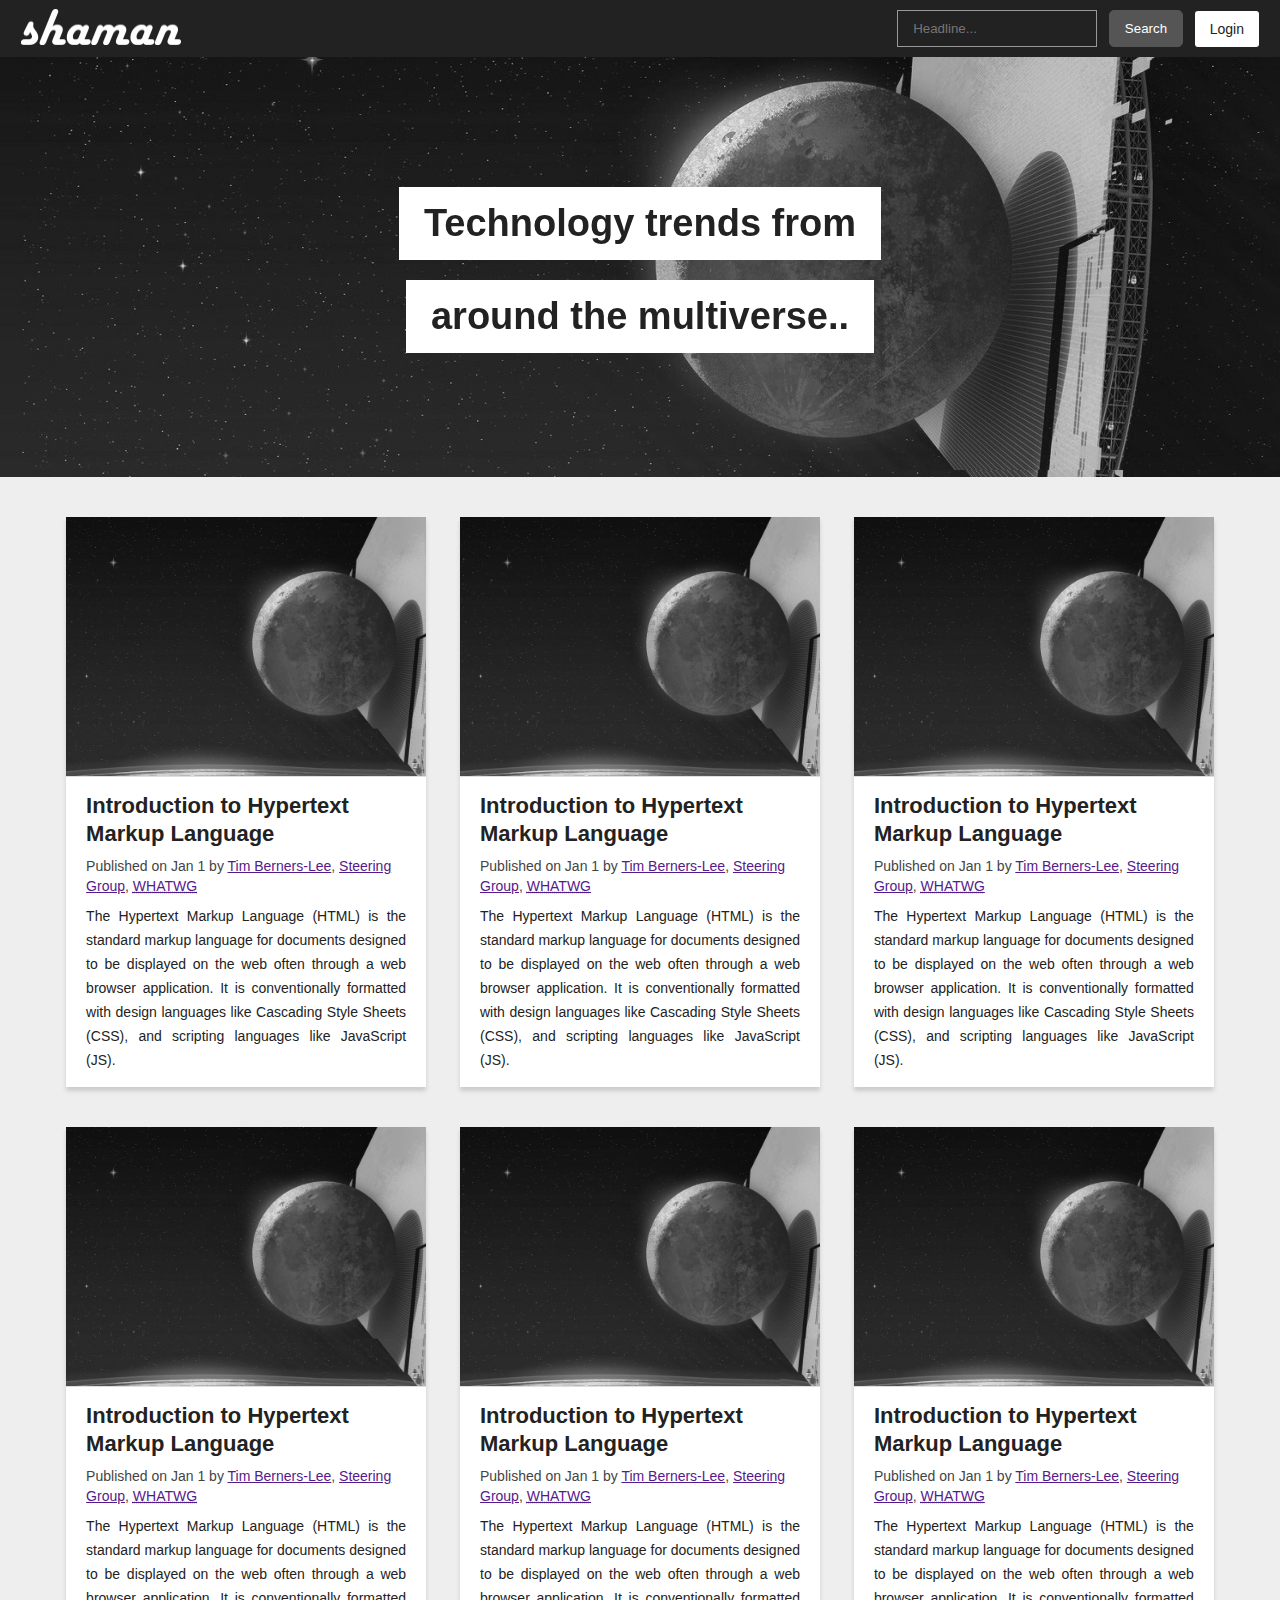
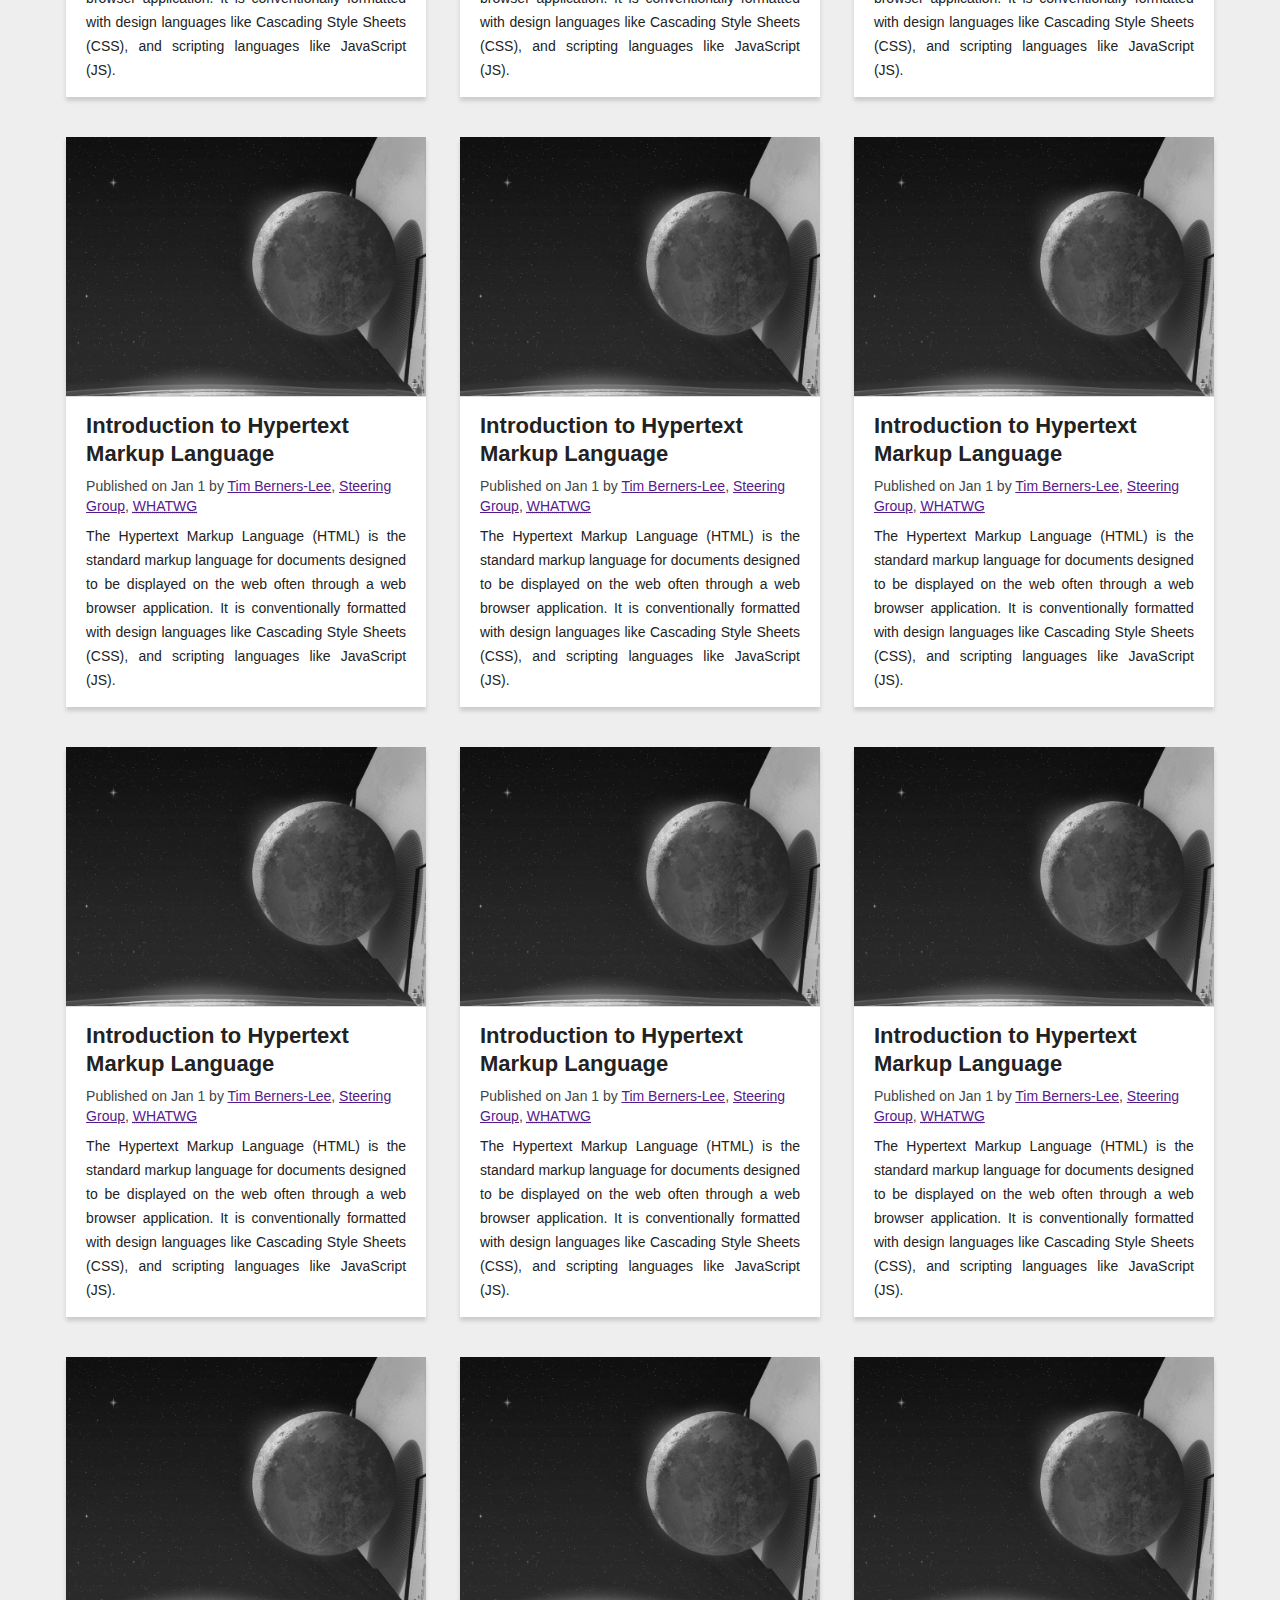
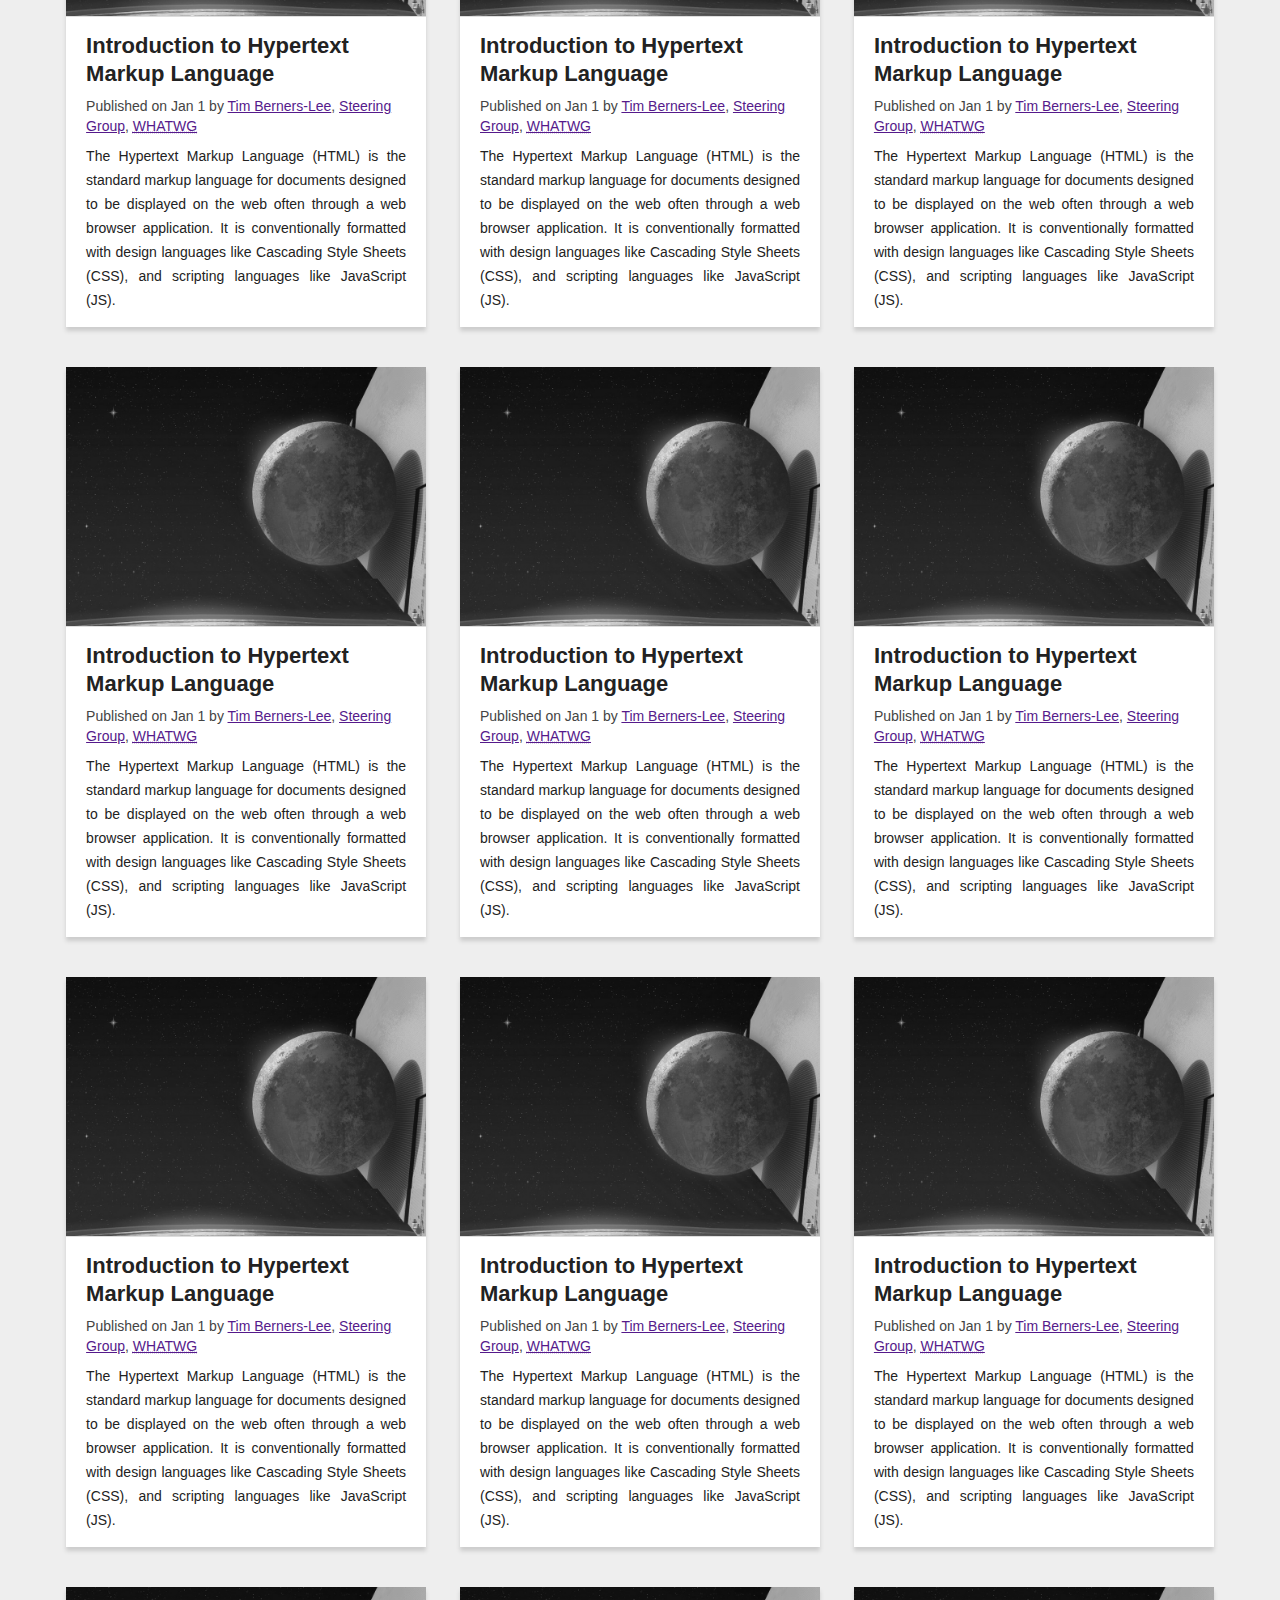
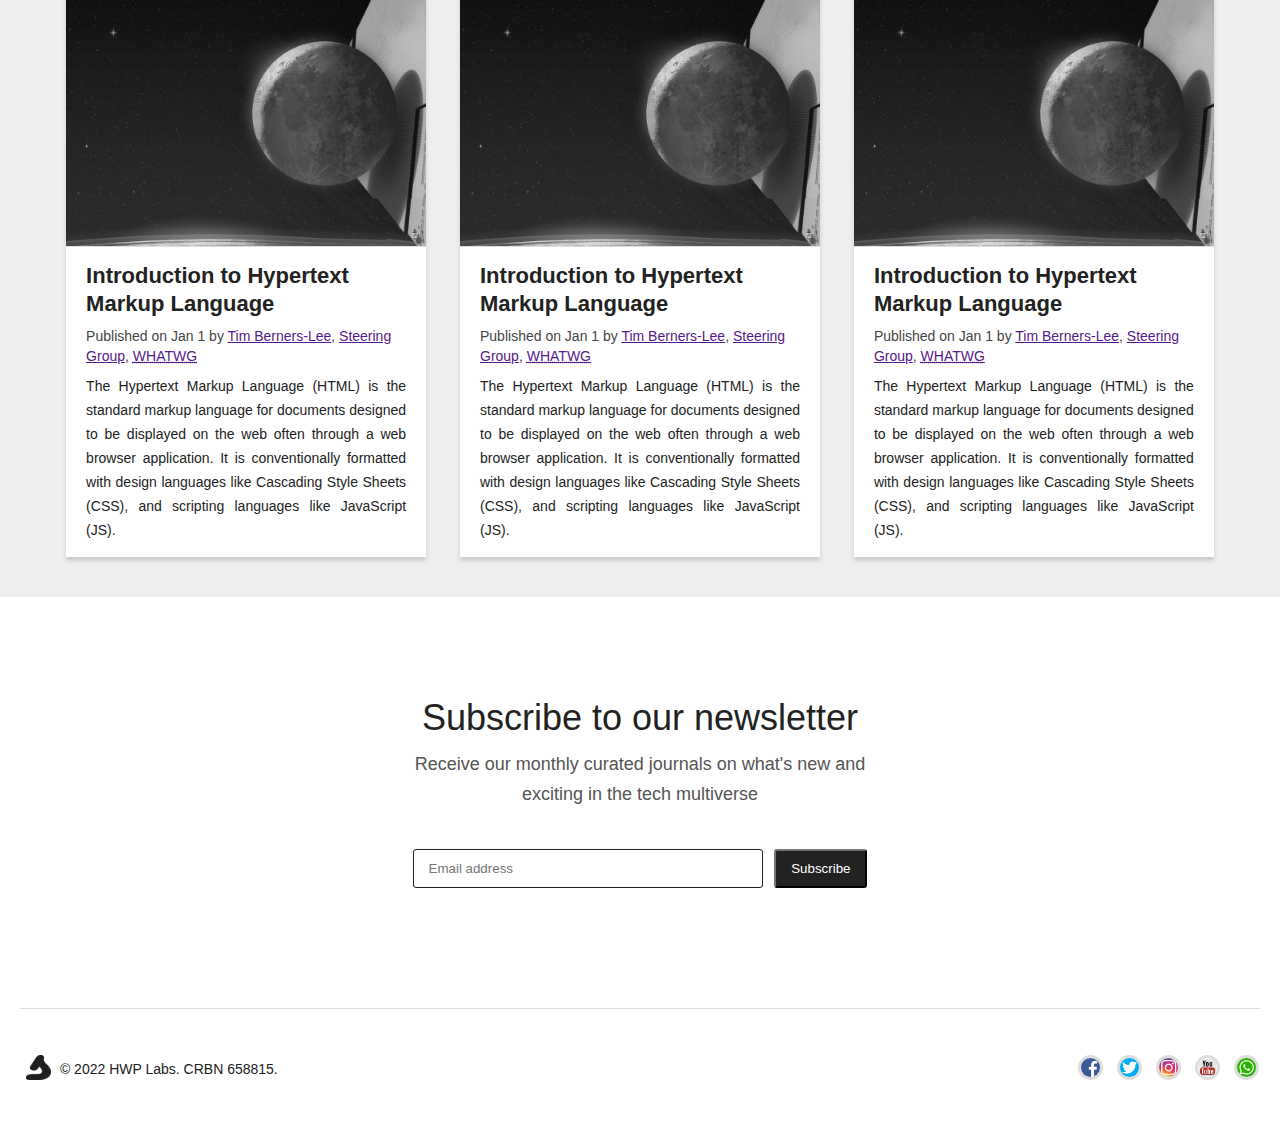
<file: index.html>
<!DOCTYPE html>
<html lang="en-US">
<head>
  <!-- META TAGS -->
  <meta http-equiv="Content-Type" content="text/html; charset=utf-8" />
  <meta http-equiv="X-UA-Compatible" content="ie=edge" />
  <meta name="viewport" content="width=device-width, initial-scale=1.0" />
  <meta name="description" content="Technology trends from around the multiverse" />
  <meta name="keywords" content="tech news,technology news,cnn,bbc,cnbc,bloomberg,the verge,hwp labs,emmanuel tugbeh" />
  <meta name="owner" content="HWP Labs" />
  <meta name="designer" content="Tugbeh Emmanuel" />
  <meta name="copyright" content="2017" />
  <meta name="theme-color" content="#222222" />
  <meta name="msapplication-TileColor" content="#222222" />
  <meta name="msapplication-TileImage" content="./img/msapplication-tile-image.png" />
  <meta name="apple-mobile-web-app-capable" content="yes" />
  <meta name="apple-mobile-web-app-status-bar-style" content="#222222" />
  <meta name="apple-mobile-web-app-title" content="shaman" />
  <!-- ICONS AND MANIFEST -->
  <!--[if IE]><link rel="shortcut icon" href="./img/favicon.ico" /><![endif]-->
  <link rel="icon" href="./img/favicon.ico" type="image/x-icon" />
  <link rel="shortcut icon" href="./img/favicon.ico" type="image/x-icon" />
  <link rel="apple-touch-icon" href="./img/apple-touch-icon.png" type="image/png" />
  <link rel="manifest" href="./manifest.json" crossorigin="use-credentials" />  
  <link rel="canonical" href="https://2gbeh.github.io/shaman/index.html" />
  <!-- Open Graph -->
  <meta property="og:site_name" content="Shaman" />
  <meta property="og:title" content="The Shaman Tech News Blog" />
  <meta property="og:description" content="Technology trends from around the multiverse" />
  <meta property="og:url" content="https://2gbeh.github.io/shaman/" />    
  <meta property="og:image" content="https://2gbeh.github.io/shaman/img/preview.png" />
  <meta property="og:image:alt" content="Newspaper Collage" />
  <meta property="og:image:width " content="640" />
  <meta property="og:image:height " content="320" />
  <meta property="og:determiner" content="auto" />
  <meta property="og:locale" content="en_US" />
  <meta property="og:locale:alternate" content="en_GB" />
  <meta property="og:locale:alternate" content="fr_FR" />
  <meta property="og:type" content="website" />
  <!-- Twitter Card -->
  <meta name="twitter:card" content="summary_large_image" />
  <meta name="twitter:title" content="The Shaman Tech News Blog" />
  <meta name="twitter:description" content="Technology trends from around the multiverse" />
  <meta name="twitter:url" content="https://2gbeh.github.io/shaman/" />  
  <meta name="twitter:image" content="https://2gbeh.github.io/shaman/img/preview.png" />
  <meta name="twitter:image:src" content="https://2gbeh.github.io/shaman/img/preview.png" />
  <meta name="twitter:image:alt" content="Newspaper Collage" />
  <meta name="twitter:image:width " content="640" />
  <meta name="twitter:image:height " content="320" />  
  <meta name="twitter:site" content="@hwp_labs" />
  <meta name="twitter:creator" content="@2gbeh" />
  <!-- CSS LIBRARY -->
  <link type="text/css" href="./css/shared.css" rel="stylesheet" />  
  <link type="text/css" href="./css/layout.css" rel="stylesheet" />
  <link type="text/css" href="./css/home.css" rel="stylesheet" />
  <link type="text/css" href="./css/theme.css" rel="stylesheet" />  
  <!-- JS LIBRARY -->
  <script type="text/javascript" src="./js/event-handler.js"></script>
  <!-- Google Search Logo -->
  <script type="application/ld+json">
  {
    "@context": "https://schema.org",
    "@type": "NewsMediaOrganization",
    "url": "https://2gbeh.github.io/shaman/",
    "logo": "https://2gbeh.github.io/shaman/img/logo.png"
  }
  </script> 
  <title>Shaman</title>
</head>
<body class="home" id="top" onload="cloneSelector('main .cards ul')">
<noscript>You need to enable JavaScript to run this app.</noscript>

<header>
  <div class="container">
    <table border="0">
      <tr>
        <th>
          <a href="index.html" title="Home">
            <img src="./img/typeface.png" alt="Shaman" />
            <sup>&reg;</sup>
          </a>
        </th>
        <td>
          <ul>
            <li>
              <form action="blog.html" method="GET" autocomplete="off">
                <input type="search" name="q" placeholder="Headline..." list="dl-headline" required />
                <datalist id="dl-headline">
                  <option value="Introduction to Hypertext Markup Language" />
                </datalist>
                &nbsp; 
                <button>Search</button>
              </form>
            </li>
            <li>
              &nbsp; 
              <a href="login.html" target="_blank">Login</a>
            </li>
          </ul>
        </td>
      </tr>
    </table>
  </div>
</header>

<main>
  <section class="banner" id="banner" style="background-image: url(./img/preview.png);">
    <div class="container wrapper">
      <hgroup>
        <h1>Technology trends from</h1> <br/>
        <h1>around the multiverse..</h1>
      </hgroup>
    </div>
  </section>

  <section class="cards" id="cards">
    <ul>
      <li>
        <div class="thumbnail" style="background-image: url(./img/preview.png);">&nbsp;</div>
        <div class="content">
          <div class="headline">
            <a href="blog.html?q=Introduction to Hypertext Markup Language">Introduction to Hypertext Markup Language</a>
          </div>
          <div class="byline">            
            Published  on 
            <time datetime="1993-01-01" title="Jan 1, 1993">Jan 1</time>
            by
            <a href="" title="Editor">Tim Berners-Lee</a>,
            <a href="" title="Editor">Steering Group</a>,
            <a href="" title="Editor">
              <abbr title="Web Hypertext Application Technology Working Group">WHATWG</abbr>
            </a>            
          </div>
          <div class="summary">
            The Hypertext Markup Language (HTML) is the standard markup language for documents designed to be 
            displayed on the web often through a web browser application. It is conventionally formatted with 
            design languages like Cascading Style Sheets (CSS), and scripting languages like JavaScript (JS).
          </div>
        </div>
      </li>
    </ul>
  </section>
</main>

<aside>
  <hgroup>
    <h2>Subscribe to our newsletter</h2>
    <h3>Receive our monthly curated journals on what's new and exciting in the tech multiverse</h3>
  </hgroup>
  <form action="" method="POST" autocomplete="on" onsubmit="return false">
    <input type="email" name="email" placeholder="Email address" required /> &nbsp;
    <button onClick="handleSubscribe('aside form input')">Subscribe</button>
  </form>  
</aside>

<footer id="end">
  <div class="container wrapper">
    <table border="0">
      <tr>
        <th>
          <ul>
            <li>
              <a href="#top" title="TOP">
                <img src="./img/logo.png" alt="Shaman" />
              </a>
            </li>
            <li>
              <address>&copy 2022 HWP Labs. <cite>CRBN 658815.</cite></address>
            </li>
          </ul>
        </th>
        <td>
          <ul>
            <li>
              <a href="#" title="Like us on Facebook">
                <img src="./img/sm-fb.png" alt="Facebook" />
              </a>
            </li>
            <li>
              <a href="#" title="Follow us on Twitter">
                <img src="./img/sm-tw.png" alt="Twitter" />
              </a>
            </li>
            <li>
              <a href="#" title="Follow us on Instagram">
                <img src="./img/sm-ig.png" alt="Instagram" />
              </a>
            </li>
            <li>
              <a href="#" title="Subscribe to our YouTube Channel">
                <img src="./img/sm-yt.png" alt="Twitter" />
              </a>
            </li>
            <li>
              <a href="#" title="Chat us on WhatsApp">
                <img src="./img/sm-wa.png" alt="Instagram" />
              </a>
            </li>
          </ul>
        </td>
      </tr>
    </table>
  </div>
</footer>
  
<script type="text/javascript">
  if ('serviceWorker' in navigator) {
    navigator.serviceWorker.register('./js/service-worker.js', {scope: './'})
    .then(function(registration) {console.log('Service worker registered', registration);})
    .catch(function(error) {console.log('Service worker unregistered', error);});
  }
</script>
</body>
</html>
</file>
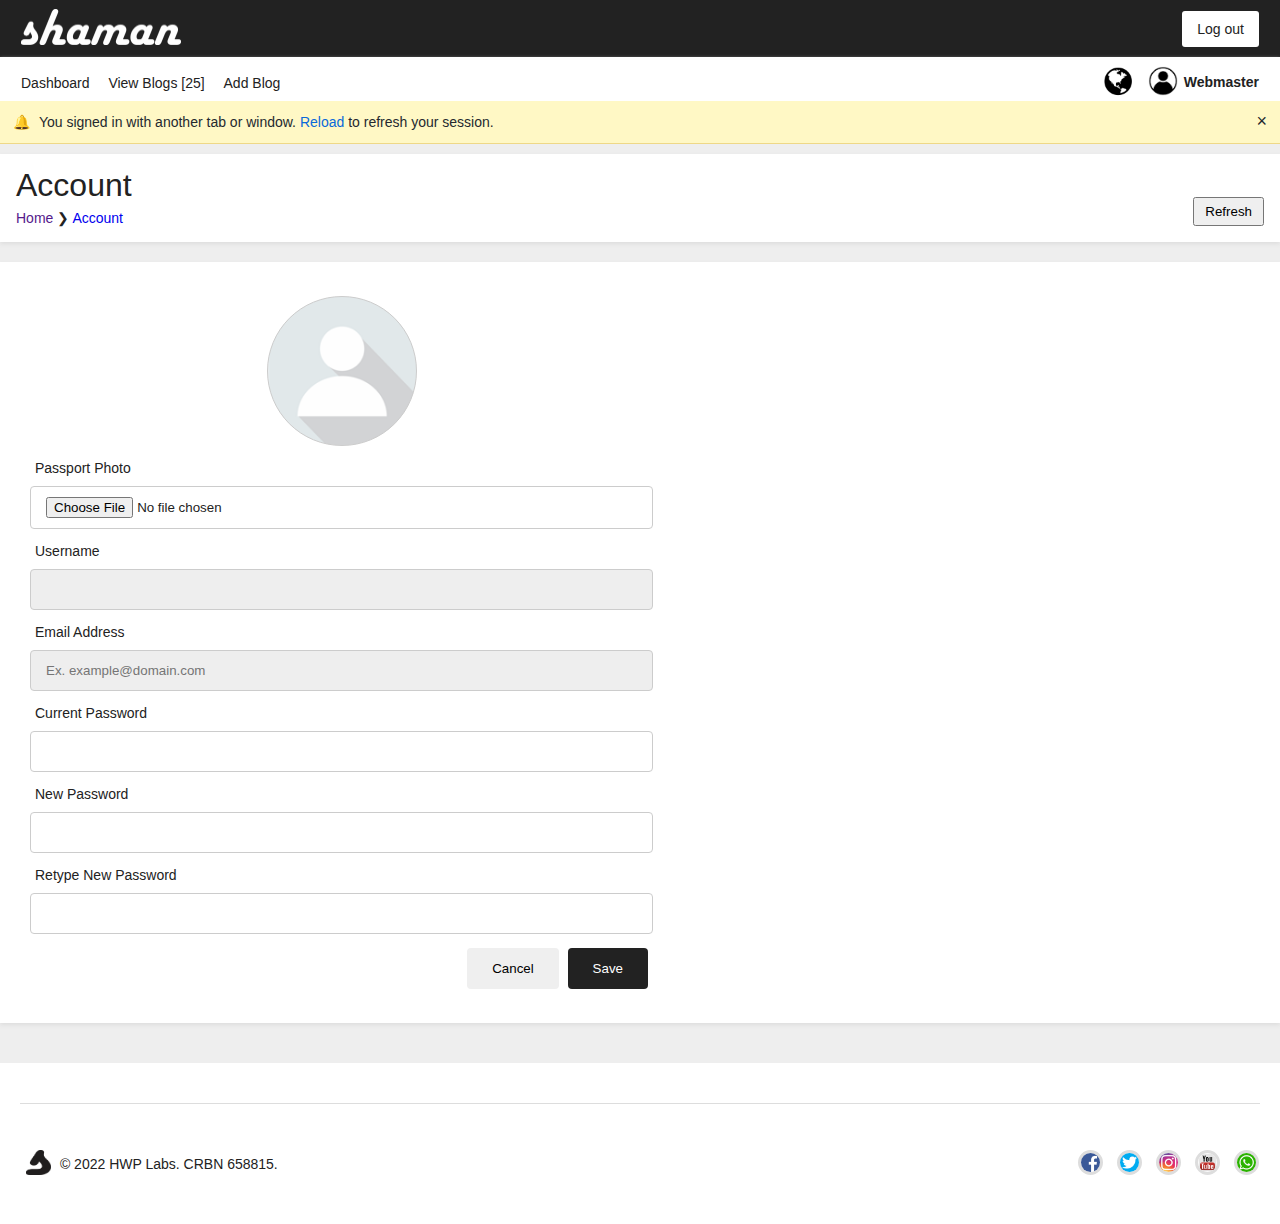
<file: admin-account.html>
<!DOCTYPE html>
<html lang="en-US">
<head>
  <!-- META TAGS -->
  <meta http-equiv="Content-Type" content="text/html; charset=utf-8" />
  <meta http-equiv="X-UA-Compatible" content="ie=edge" />
  <meta name="viewport" content="width=device-width, initial-scale=1.0" />
  <link rel="icon" href="./img/favicon.ico" type="image/x-icon" />
  <!-- CSS LIBRARY -->
  <link type="text/css" href="./css/shared.css" rel="stylesheet" />  
  <link type="text/css" href="./css/layout.css" rel="stylesheet" />
  <link type="text/css" href="./css/admin.css" rel="stylesheet" />
  <link type="text/css" href="./css/forms.css" rel="stylesheet" />
  <link type="text/css" href="./css/theme.css" rel="stylesheet" />  
  <!-- JS LIBRARY -->
  <script type="text/javascript" src="./js/event-handler.js"></script>
  <title>Shaman | Account</title>
</head>
<body class="admin" id="top" onload="cloneSelector('main .content tbody')">
<noscript>You need to enable JavaScript to run this app.</noscript>

<header>
  <div class="container">
    <table border="0">
      <tr>
        <th>
          <a href="index.html" title="Home">
            <img src="./img/typeface.png" alt="Shaman" />
            <sup>&reg;</sup>
          </a>
        </th>
        <td>
          <ul>
            <li>
              <a onclick="handleLogout()">Log out</a>
            </li>
          </ul>
        </td>
      </tr>
    </table>
  </div>
</header>

<nav>
  <div class="container">
    <table border="0" class="desktop">
      <tr>
        <th>
          <ul>
            <li>
              <a href="#admin-dashboard.html">
                Dashboard
              </a>
            </li>
            <li>
              <a href="admin-view-blogs.html">
                View Blogs [25]
              </a>
            </li>            
            <li>
              <a href="admin-add-blog.html">
                Add Blog
              </a>
            </li>
          </ul>
        </th>
        <td>
          <ul>
            <li>
              <a href="index.html" target="_blank" title="Visit Website">
                <img src="./img/ico-globe.png" width="32" alt="Visit Website" />
              </a>
            </li>
            <li>
              <a href="admin-account.html" title="My Account">
                <img src="./img/ico-user-circle.png" width="30" alt="Account:" />
                <b>Webmaster</b>
              </a>
            </li>
          </ul>          
        </td>
      </tr>
    </table>

    <table border="0" class="mobile">
      <tr>
        <th>
          <a href="admin-account.html" title="My Account">
            <img src="./img/ico-user-circle.png" width="30" alt="Account:" />
            <b>Webmaster</b>
          </a>        
        </th>
        <td>
          <u title="Menu" onclick="toggleDrawer(this, '#drawer')">&equiv;</u>
        </td>        
      </tr>
    </table>    
  </div>
</nav>

<div class="drawer" id="drawer">
  <ul>
    <li>
      <a href="#admin-dashboard.html">
        Dashboard
      </a>
    </li>  
    <li>
      <a href="admin-view-blogs.html">
        View Blogs [25]
      </a>
    </li>            
    <li>
      <a href="admin-add-blog.html">
        Add Blog
      </a>
    </li>
    <li>
      <a href="index.html" target="_blank">
        Visit Website
      </a>
    </li>    
  <ul>
</div>

<div class="notice" id="notice">
  <table border="0">
    <tr>
      <th>
        <i>&#128276;</i>
        <p>You signed in with another tab or window. <a href="">Reload</a> to refresh your session.</p>
      </th>
      <td>
        <a title="Hide" onclick="document.querySelector('#notice').style.display='none'">&times;</a>
      </td>
    </tr>
  </table>
</div>

<main>
  <div class="container">
    
    <section class="breadcrumb">          
      <table border="0">
        <tr>
          <th>    
            <h1>Account</h1>
            <a href="">Home</a> &#10095;
            <a href="admin-account.html">Account</a>
          </th>
          <td>
            <input type="button" onclick="window.location.href=''" value="Refresh" />
          </td>
        </tr>
      </table>
    </section>

    <section class="content">
      <form action="" method="POST" autocomplete="off" enctype="multipart/form-data">
        <p class="image-group">
          <span class="thumbnail" style="background-image: url(./img/default.png);">&nbsp;</span>
        </p> 

        <p class="field-group">
          <label for="passport">Passport Photo</label>
          <input type="file" name="passport" id="passport" accept="image/*" />
        </p>

        <p class="field-group">
          <label for="username">Username</label>
          <input type="text" name="username" value="" id="username" placeholder="" readonly required />
        </p>

        <p class="field-group">
          <label for="email">Email Address</label>
          <input type="email" name="email" value="" id="email" placeholder="Ex. example@domain.com" readonly required />
        </p>        
        
        <p class="field-group">
          <label for="password">Current Password</label>
          <input type="password" name="password" value="" id="password" placeholder="" ondblclick="togglePassword()" required />
        </p> 
        
        <p class="field-group">
          <label for="password">New Password</label>
          <input type="password" name="password_new" value="" id="password" placeholder="" ondblclick="togglePassword('input[name=password_new]')" required />
        </p> 
        
        <p class="field-group">
          <label for="password">Retype New Password</label>
          <input type="password" name="password_cfm" value="" id="password" placeholder="" ondblclick="togglePassword('input[name=password_cfm]')" required />
        </p> 
        
        <p class="button-group">
          <input type="hidden" name="ID" value="1" readonly required />
          <button type="button">Cancel</button>
          <button type="submit">Save</button>
        </p>
      </form>
    </section> 

  </div>
</main>

<footer id="end">
  <div class="container wrapper">
    <table border="0">
      <tr>
        <th>
          <ul>
            <li>
              <a href="#top" title="TOP">
                <img src="./img/logo.png" alt="Shaman" />
              </a>
            </li>
            <li>
              <address>&copy 2022 HWP Labs. <cite>CRBN 658815.</cite></address>
            </li>
          </ul>
        </th>
        <td>
          <ul>
            <li>
              <a href="#" title="Like us on Facebook">
                <img src="./img/sm-fb.png" alt="Facebook" />
              </a>
            </li>
            <li>
              <a href="#" title="Follow us on Twitter">
                <img src="./img/sm-tw.png" alt="Twitter" />
              </a>
            </li>
            <li>
              <a href="#" title="Follow us on Instagram">
                <img src="./img/sm-ig.png" alt="Instagram" />
              </a>
            </li>
            <li>
              <a href="#" title="Subscribe to our YouTube Channel">
                <img src="./img/sm-yt.png" alt="Twitter" />
              </a>
            </li>
            <li>
              <a href="#" title="Chat us on WhatsApp">
                <img src="./img/sm-wa.png" alt="Instagram" />
              </a>
            </li>
          </ul>
        </td>
      </tr>
    </table>
  </div>
</footer>

</body>
</html>
</file>
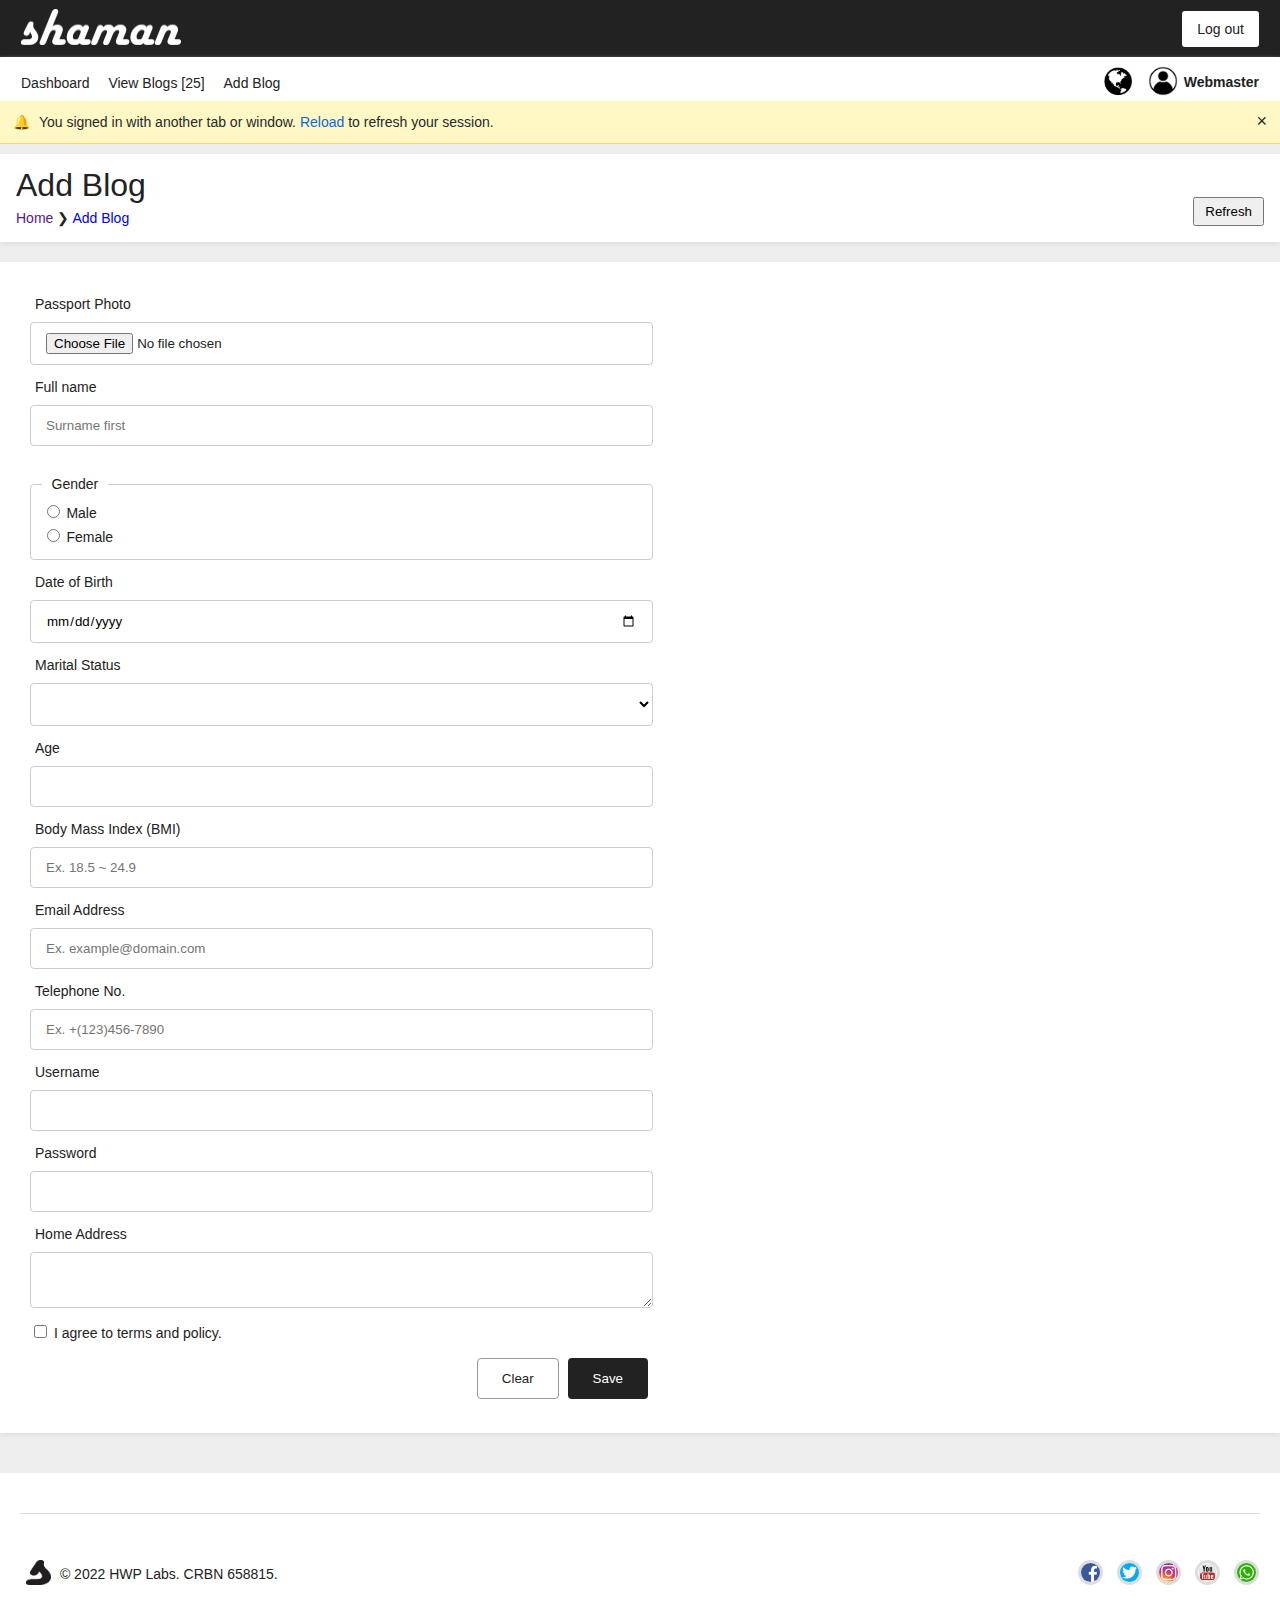
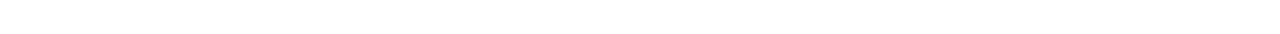
<file: admin-add-blog.html>
<!DOCTYPE html>
<html lang="en-US">
<head>
  <!-- META TAGS -->
  <meta http-equiv="Content-Type" content="text/html; charset=utf-8" />
  <meta http-equiv="X-UA-Compatible" content="ie=edge" />
  <meta name="viewport" content="width=device-width, initial-scale=1.0" />
  <link rel="icon" href="./img/favicon.ico" type="image/x-icon" />
  <!-- CSS LIBRARY -->
  <link type="text/css" href="./css/shared.css" rel="stylesheet" />  
  <link type="text/css" href="./css/layout.css" rel="stylesheet" />
  <link type="text/css" href="./css/admin.css" rel="stylesheet" />
  <link type="text/css" href="./css/forms.css" rel="stylesheet" />
  <link type="text/css" href="./css/theme.css" rel="stylesheet" />  
  <!-- JS LIBRARY -->
  <script type="text/javascript" src="./js/event-handler.js"></script>
  <title>Shaman | Add Blog</title>
</head>
<body class="admin" id="top" onload="cloneSelector('main .content tbody')">
<noscript>You need to enable JavaScript to run this app.</noscript>

<header>
  <div class="container">
    <table border="0">
      <tr>
        <th>
          <a href="index.html" title="Home">
            <img src="./img/typeface.png" alt="Shaman" />
            <sup>&reg;</sup>
          </a>
        </th>
        <td>
          <ul>
            <li>
              <a onclick="handleLogout()">Log out</a>
            </li>
          </ul>
        </td>
      </tr>
    </table>
  </div>
</header>

<nav>
  <div class="container">
    <table border="0" class="desktop">
      <tr>
        <th>
          <ul>
            <li>
              <a href="#admin-dashboard.html">
                Dashboard
              </a>
            </li>
            <li>
              <a href="admin-view-blogs.html">
                View Blogs [25]
              </a>
            </li>            
            <li>
              <a href="admin-add-blog.html">
                Add Blog
              </a>
            </li>
          </ul>
        </th>
        <td>
          <ul>
            <li>
              <a href="index.html" target="_blank" title="Visit Website">
                <img src="./img/ico-globe.png" width="32" alt="Visit Website" />
              </a>
            </li>
            <li>
              <a href="admin-account.html" title="My Account">
                <img src="./img/ico-user-circle.png" width="30" alt="Account:" />
                <b>Webmaster</b>
              </a>
            </li>
          </ul>          
        </td>
      </tr>
    </table>

    <table border="0" class="mobile">
      <tr>
        <th>
          <a href="admin-account.html" title="My Account">
            <img src="./img/ico-user-circle.png" width="30" alt="Account:" />
            <b>Webmaster</b>
          </a>        
        </th>
        <td>
          <u title="Menu" onclick="toggleDrawer(this, '#drawer')">&equiv;</u>
        </td>        
      </tr>
    </table>    
  </div>
</nav>

<div class="drawer" id="drawer">
  <ul>
    <li>
      <a href="#admin-dashboard.html">
        Dashboard
      </a>
    </li>  
    <li>
      <a href="admin-view-blogs.html">
        View Blogs [25]
      </a>
    </li>            
    <li>
      <a href="admin-add-blog.html">
        Add Blog
      </a>
    </li>
    <li>
      <a href="index.html" target="_blank">
        Visit Website
      </a>
    </li>    
  <ul>
</div>

<div class="notice" id="notice">
  <table border="0">
    <tr>
      <th>
        <i>&#128276;</i>
        <p>You signed in with another tab or window. <a href="">Reload</a> to refresh your session.</p>
      </th>
      <td>
        <a title="Hide" onclick="document.querySelector('#notice').style.display='none'">&times;</a>
      </td>
    </tr>
  </table>
</div>

<main>
  <div class="container">
    
    <section class="breadcrumb">          
      <table border="0">
        <tr>
          <th>    
            <h1>Add Blog</h1>
            <a href="">Home</a> &#10095;
            <a href="admin-add-blog.html">Add Blog</a>
          </th>
          <td>
            <input type="button" onclick="window.location.href=''" value="Refresh" />
          </td>
        </tr>
      </table>
    </section>

    <section class="content">
      <form action="" method="POST" autocomplete="off" enctype="multipart/form-data">
        <p class="field-group">
          <label for="passport">Passport Photo</label>
          <input type="file" name="passport" id="passport" accept="image/*" required />
        </p>

        <p class="field-group">
          <label for="names">Full name</label>
          <input type="search" name="names" value="" id="names" placeholder="Surname first" required />
        </p>
        
        <fieldset class="radio-group">
          <legend>Gender</legend>
          <p>
            <input type="radio" name="sex" id="male" value="m" required />
            <label for="male">Male</label>   
          </p>
          <p>
            <input type="radio" name="sex" id="female" value="f" required />
            <label for="female">Female</label>          
          </p>        
        </fieldset>
        
        <p class="field-group">
          <label for="dob">Date of Birth</label>
          <input type="date" name="dob" value="" id="dob" placeholder="Ex. YYYY-MM-DD" required />
        </p>

        <p class="field-group">
          <label for="status">Marital Status</label>
          <select name="status" id="status" required>
            <option></option>
            <option>Single</option>
            <option>Married</option>
            <option>Separated</option>
            <option>Divorced</option>
            <option>Widowed</option>
            <option>Other</option>
          </select>
        </p>        
        
        <p class="field-group">
          <label for="age">Age</label>
          <input type="number" name="age" value="" id="age" placeholder="" min="0" required />
        </p>
        
        <p class="field-group">
          <label for="bmi">Body Mass Index (BMI)</label>
          <input type="number" name="bmi" value="" id="bmi" placeholder="Ex. 18.5 ~ 24.9" required />        
        </p>
        
        <p class="field-group">
          <label for="email">Email Address</label>
          <input type="email" name="email" value="" id="email" placeholder="Ex. example@domain.com" required />
        </p>
        
        <p class="field-group">
          <label for="tel">Telephone No.</label>
          <input type="tel" name="tel" value="" id="tel" placeholder="Ex. +(123)456-7890" required />
        </p>
        
        <p class="field-group">
          <label for="username">Username</label>
          <input type="text" name="username" value="" id="username" placeholder="" required />
        </p>
        
        <p class="field-group">
          <label for="password">Password</label>
          <input type="password" name="password" value="" id="password" placeholder="" ondblclick="togglePassword()" required />
        </p>
        
        <p class="field-group">
          <label for="address">Home Address</label>
          <textarea name="address" id="address" placeholder="" required></textarea>
        </p>
        
        <p class="checkbox-group">          
          <input type="checkbox" name="terms" value="" id="terms" required />
          <label for="terms">I agree to terms and policy.</label>
        </p>        
        
        <p class="button-group">
          <button type="reset">Clear</button>
          <button type="submit">Save</button>
        </p>
      </form>
    </section> 

  </div>
</main>

<footer id="end">
  <div class="container wrapper">
    <table border="0">
      <tr>
        <th>
          <ul>
            <li>
              <a href="#top" title="TOP">
                <img src="./img/logo.png" alt="Shaman" />
              </a>
            </li>
            <li>
              <address>&copy 2022 HWP Labs. <cite>CRBN 658815.</cite></address>
            </li>
          </ul>
        </th>
        <td>
          <ul>
            <li>
              <a href="#" title="Like us on Facebook">
                <img src="./img/sm-fb.png" alt="Facebook" />
              </a>
            </li>
            <li>
              <a href="#" title="Follow us on Twitter">
                <img src="./img/sm-tw.png" alt="Twitter" />
              </a>
            </li>
            <li>
              <a href="#" title="Follow us on Instagram">
                <img src="./img/sm-ig.png" alt="Instagram" />
              </a>
            </li>
            <li>
              <a href="#" title="Subscribe to our YouTube Channel">
                <img src="./img/sm-yt.png" alt="Twitter" />
              </a>
            </li>
            <li>
              <a href="#" title="Chat us on WhatsApp">
                <img src="./img/sm-wa.png" alt="Instagram" />
              </a>
            </li>
          </ul>
        </td>
      </tr>
    </table>
  </div>
</footer>

</body>
</html>
</file>
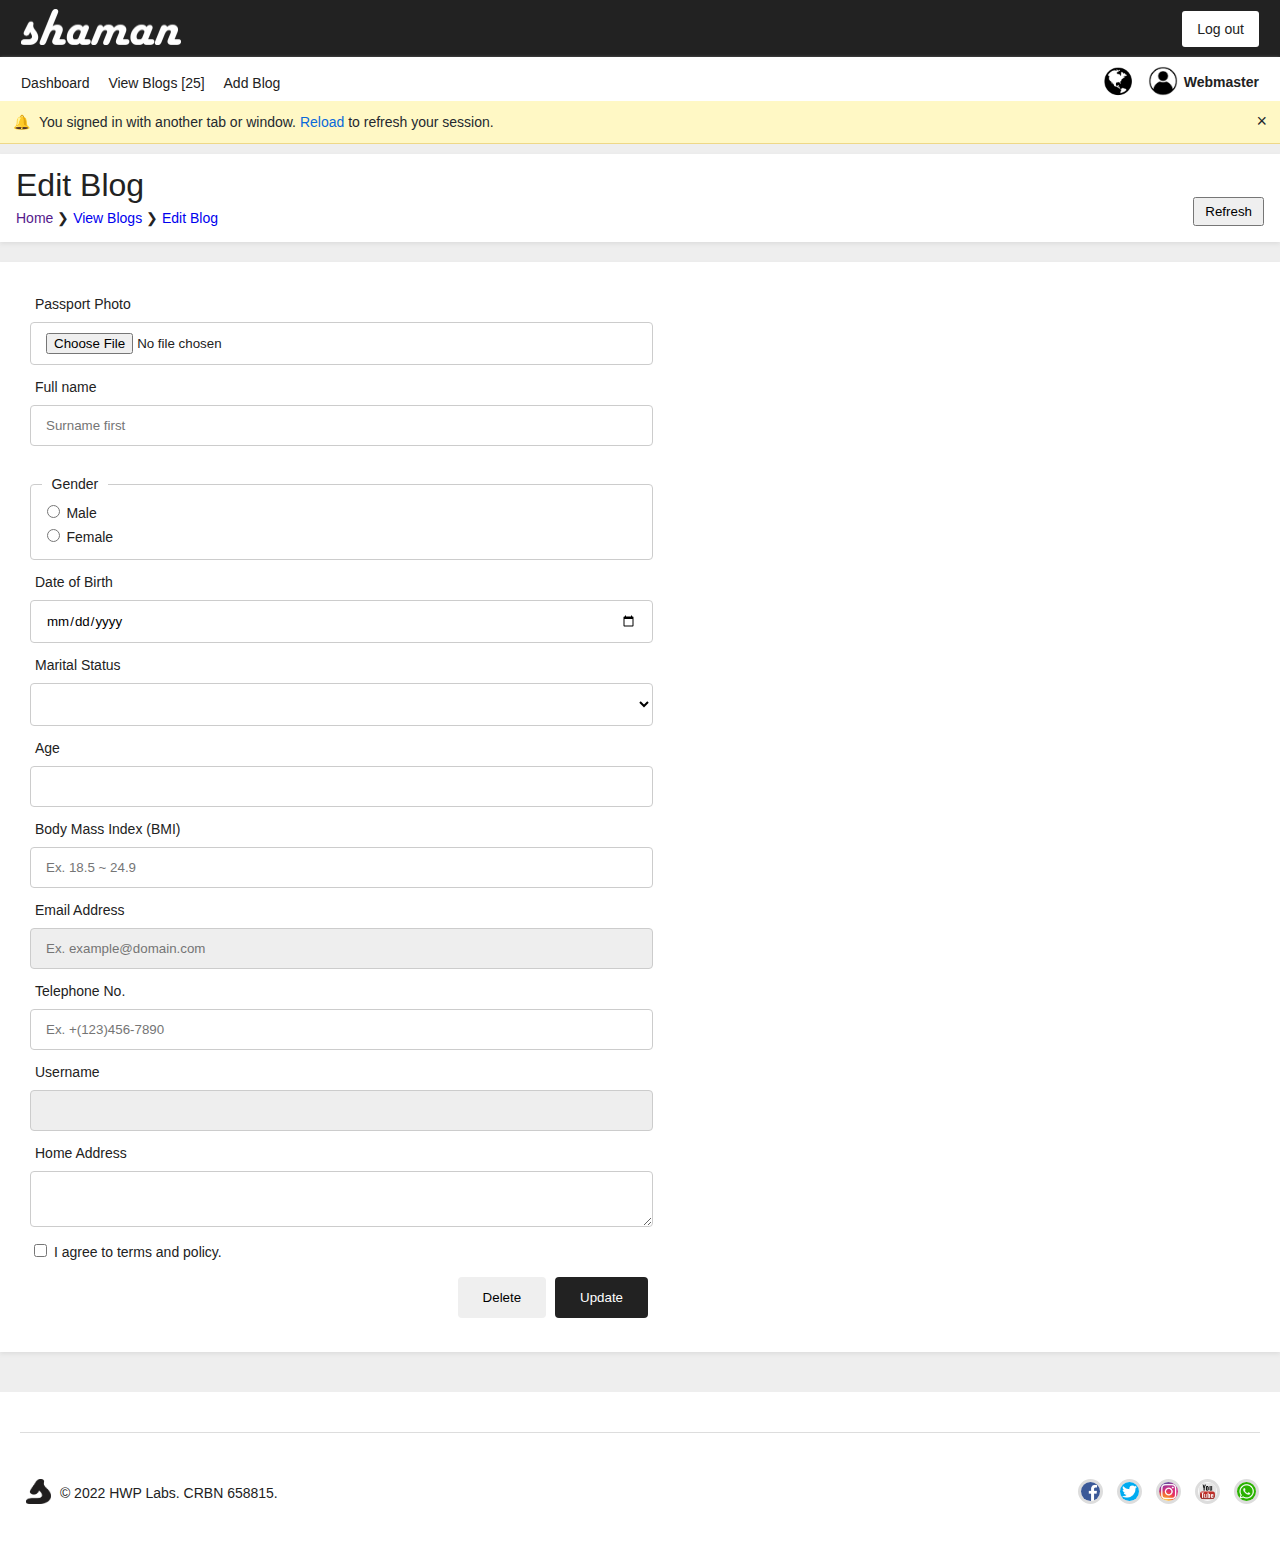
<file: admin-edit-blog.html>
<!DOCTYPE html>
<html lang="en-US">
<head>
  <!-- META TAGS -->
  <meta http-equiv="Content-Type" content="text/html; charset=utf-8" />
  <meta http-equiv="X-UA-Compatible" content="ie=edge" />
  <meta name="viewport" content="width=device-width, initial-scale=1.0" />
  <link rel="icon" href="./img/favicon.ico" type="image/x-icon" />
  <!-- CSS LIBRARY -->
  <link type="text/css" href="./css/shared.css" rel="stylesheet" />  
  <link type="text/css" href="./css/layout.css" rel="stylesheet" />
  <link type="text/css" href="./css/admin.css" rel="stylesheet" />
  <link type="text/css" href="./css/forms.css" rel="stylesheet" />
  <link type="text/css" href="./css/theme.css" rel="stylesheet" />  
  <!-- JS LIBRARY -->
  <script type="text/javascript" src="./js/event-handler.js"></script>
  <title>Shaman | Edit Blog</title>
</head>
<body class="admin" id="top" onload="cloneSelector('main .content tbody')">
<noscript>You need to enable JavaScript to run this app.</noscript>

<header>
  <div class="container">
    <table border="0">
      <tr>
        <th>
          <a href="index.html" title="Home">
            <img src="./img/typeface.png" alt="Shaman" />
            <sup>&reg;</sup>
          </a>
        </th>
        <td>
          <ul>
            <li>
              <a onclick="handleLogout()">Log out</a>
            </li>
          </ul>
        </td>
      </tr>
    </table>
  </div>
</header>

<nav>
  <div class="container">
    <table border="0" class="desktop">
      <tr>
        <th>
          <ul>
            <li>
              <a href="#admin-dashboard.html">
                Dashboard
              </a>
            </li>
            <li>
              <a href="admin-view-blogs.html">
                View Blogs [25]
              </a>
            </li>            
            <li>
              <a href="admin-add-blog.html">
                Add Blog
              </a>
            </li>
          </ul>
        </th>
        <td>
          <ul>
            <li>
              <a href="index.html" target="_blank" title="Visit Website">
                <img src="./img/ico-globe.png" width="32" alt="Visit Website" />
              </a>
            </li>
            <li>
              <a href="admin-account.html" title="My Account">
                <img src="./img/ico-user-circle.png" width="30" alt="Account:" />
                <b>Webmaster</b>
              </a>
            </li>
          </ul>          
        </td>
      </tr>
    </table>

    <table border="0" class="mobile">
      <tr>
        <th>
          <a href="admin-account.html" title="My Account">
            <img src="./img/ico-user-circle.png" width="30" alt="Account:" />
            <b>Webmaster</b>
          </a>        
        </th>
        <td>
          <u title="Menu" onclick="toggleDrawer(this, '#drawer')">&equiv;</u>
        </td>        
      </tr>
    </table>    
  </div>
</nav>

<div class="drawer" id="drawer">
  <ul>
    <li>
      <a href="#admin-dashboard.html">
        Dashboard
      </a>
    </li>  
    <li>
      <a href="admin-view-blogs.html">
        View Blogs [25]
      </a>
    </li>            
    <li>
      <a href="admin-add-blog.html">
        Add Blog
      </a>
    </li>
    <li>
      <a href="index.html" target="_blank">
        Visit Website
      </a>
    </li>    
  <ul>
</div>

<div class="notice" id="notice">
  <table border="0">
    <tr>
      <th>
        <i>&#128276;</i>
        <p>You signed in with another tab or window. <a href="">Reload</a> to refresh your session.</p>
      </th>
      <td>
        <a title="Hide" onclick="document.querySelector('#notice').style.display='none'">&times;</a>
      </td>
    </tr>
  </table>
</div>

<main>
  <div class="container">
    
    <section class="breadcrumb">          
      <table border="0">
        <tr>
          <th>    
            <h1>Edit Blog</h1>
            <a href="">Home</a> &#10095;
            <a href="admin-view-blogs.html">View Blogs</a>  &#10095;
            <a href="admin-edit-blog.html">Edit Blog</a>
          </th>
          <td>
            <input type="button" onclick="window.location.href=''" value="Refresh" />
          </td>
        </tr>
      </table>
    </section>

    <section class="content">
      <form action="" method="POST" autocomplete="off" enctype="multipart/form-data">
        <p class="field-group">
          <label for="passport">Passport Photo</label>
          <input type="file" name="passport" id="passport" accept="image/*" />
        </p>

        <p class="field-group">
          <label for="names">Full name</label>
          <input type="search" name="names" value="" id="names" placeholder="Surname first" required />
        </p>
        
        <fieldset class="radio-group">
          <legend>Gender</legend>
          <p>
            <input type="radio" name="sex" id="male" value="m" required />
            <label for="male">Male</label>   
          </p>
          <p>
            <input type="radio" name="sex" id="female" value="f" required />
            <label for="female">Female</label>          
          </p>        
        </fieldset>
        
        <p class="field-group">
          <label for="dob">Date of Birth</label>
          <input type="date" name="dob" value="" id="dob" placeholder="Ex. YYYY-MM-DD" required />
        </p>

        <p class="field-group">
          <label for="status">Marital Status</label>
          <select name="status" id="status" required>
            <option></option>
            <option>Single</option>
            <option>Married</option>
            <option>Separated</option>
            <option>Divorced</option>
            <option>Widowed</option>
            <option>Other</option>
          </select>
        </p>        
        
        <p class="field-group">
          <label for="age">Age</label>
          <input type="number" name="age" value="" id="age" placeholder="" min="0" required />
        </p>
        
        <p class="field-group">
          <label for="bmi">Body Mass Index (BMI)</label>
          <input type="number" name="bmi" value="" id="bmi" placeholder="Ex. 18.5 ~ 24.9" required />        
        </p>
        
        <p class="field-group">
          <label for="email">Email Address</label>
          <input type="email" name="email" value="" id="email" placeholder="Ex. example@domain.com" readonly required />
        </p>
        
        <p class="field-group">
          <label for="tel">Telephone No.</label>
          <input type="tel" name="tel" value="" id="tel" placeholder="Ex. +(123)456-7890" required />
        </p>
        
        <p class="field-group">
          <label for="username">Username</label>
          <input type="text" name="username" value="" id="username" placeholder="" readonly required />
        </p>
        
        <p class="field-group">
          <label for="address">Home Address</label>
          <textarea name="address" id="address" placeholder="" required></textarea>
        </p>
        
        <p class="checkbox-group">          
          <input type="checkbox" name="terms" value="" id="terms" required />
          <label for="terms">I agree to terms and policy.</label>
        </p>        
        
        <p class="button-group">
          <input type="hidden" name="ID" value="1" readonly required />
          <button type="button" onclick="handleDelete(1)">Delete</button>
          <button type="submit">Update</button>
        </p>
      </form>
    </section> 

  </div>
</main>

<footer id="end">
  <div class="container wrapper">
    <table border="0">
      <tr>
        <th>
          <ul>
            <li>
              <a href="#top" title="TOP">
                <img src="./img/logo.png" alt="Shaman" />
              </a>
            </li>
            <li>
              <address>&copy 2022 HWP Labs. <cite>CRBN 658815.</cite></address>
            </li>
          </ul>
        </th>
        <td>
          <ul>
            <li>
              <a href="#" title="Like us on Facebook">
                <img src="./img/sm-fb.png" alt="Facebook" />
              </a>
            </li>
            <li>
              <a href="#" title="Follow us on Twitter">
                <img src="./img/sm-tw.png" alt="Twitter" />
              </a>
            </li>
            <li>
              <a href="#" title="Follow us on Instagram">
                <img src="./img/sm-ig.png" alt="Instagram" />
              </a>
            </li>
            <li>
              <a href="#" title="Subscribe to our YouTube Channel">
                <img src="./img/sm-yt.png" alt="Twitter" />
              </a>
            </li>
            <li>
              <a href="#" title="Chat us on WhatsApp">
                <img src="./img/sm-wa.png" alt="Instagram" />
              </a>
            </li>
          </ul>
        </td>
      </tr>
    </table>
  </div>
</footer>

</body>
</html>
</file>
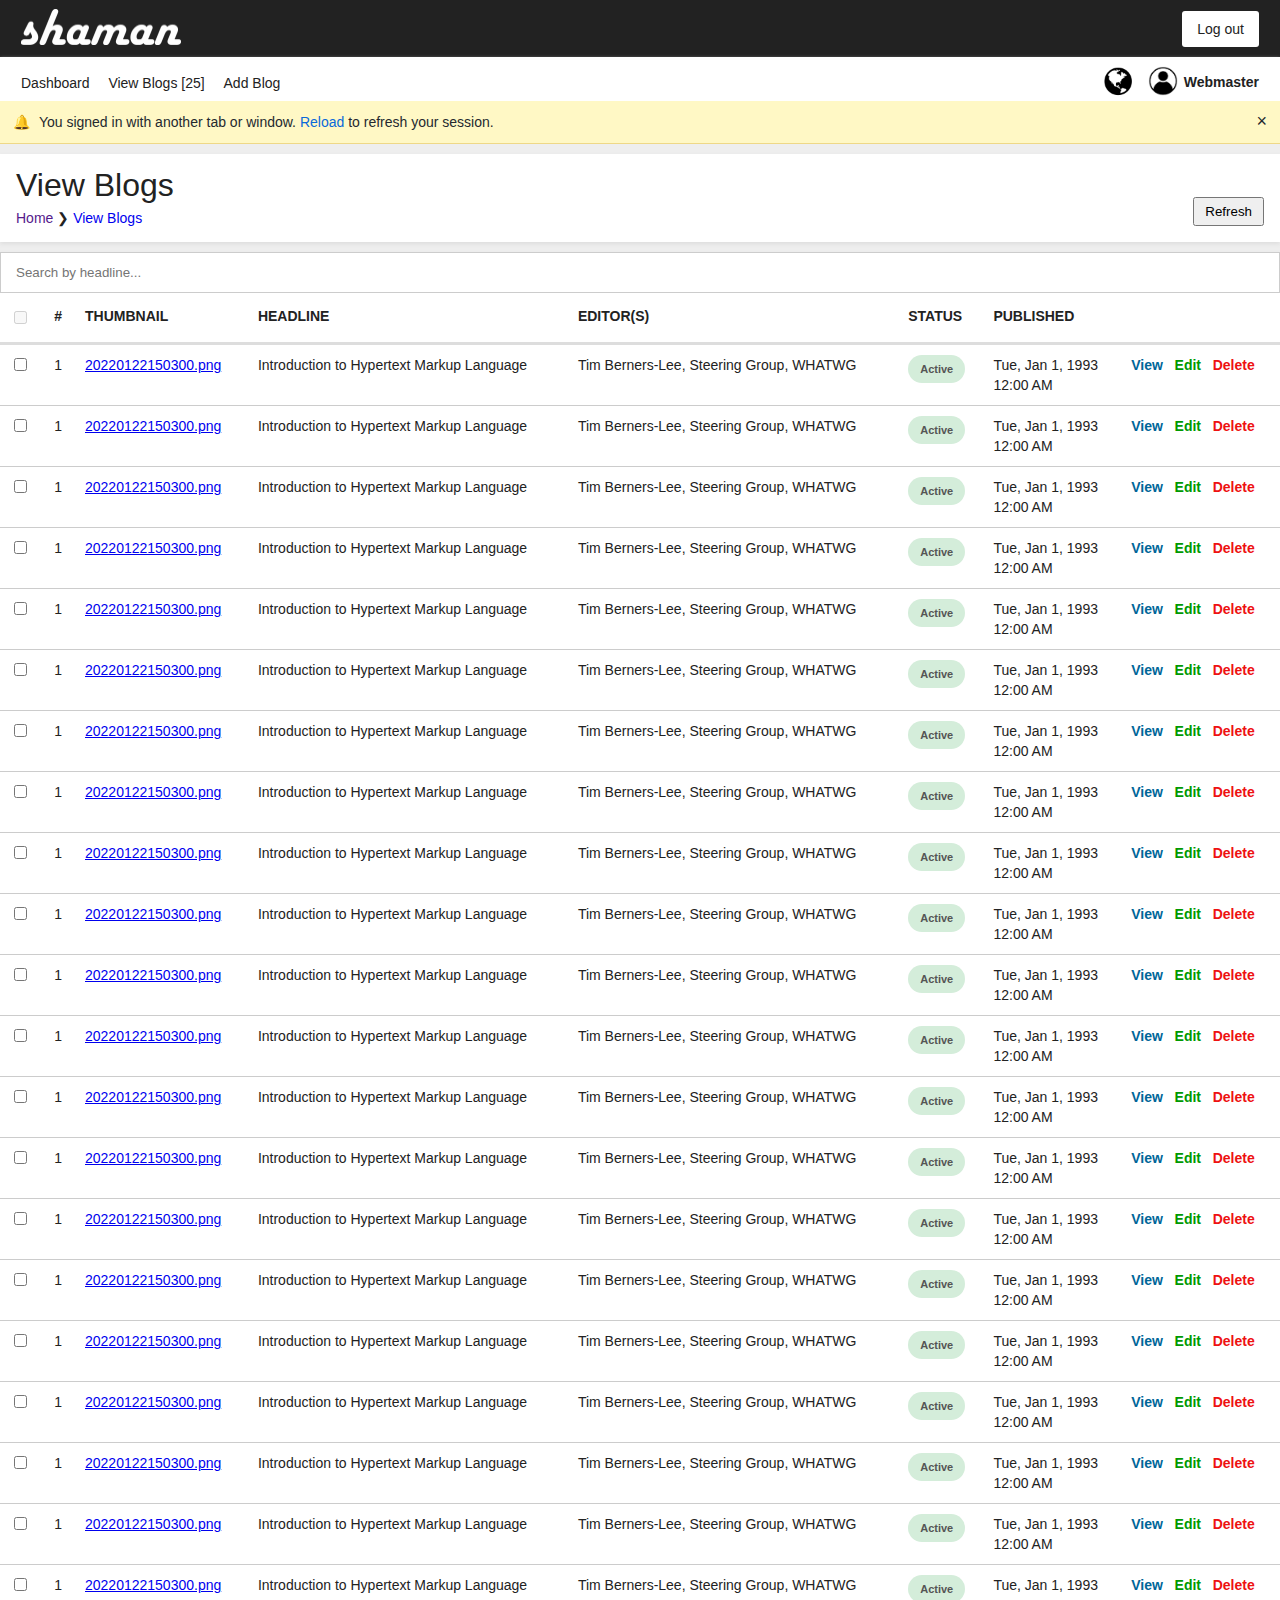
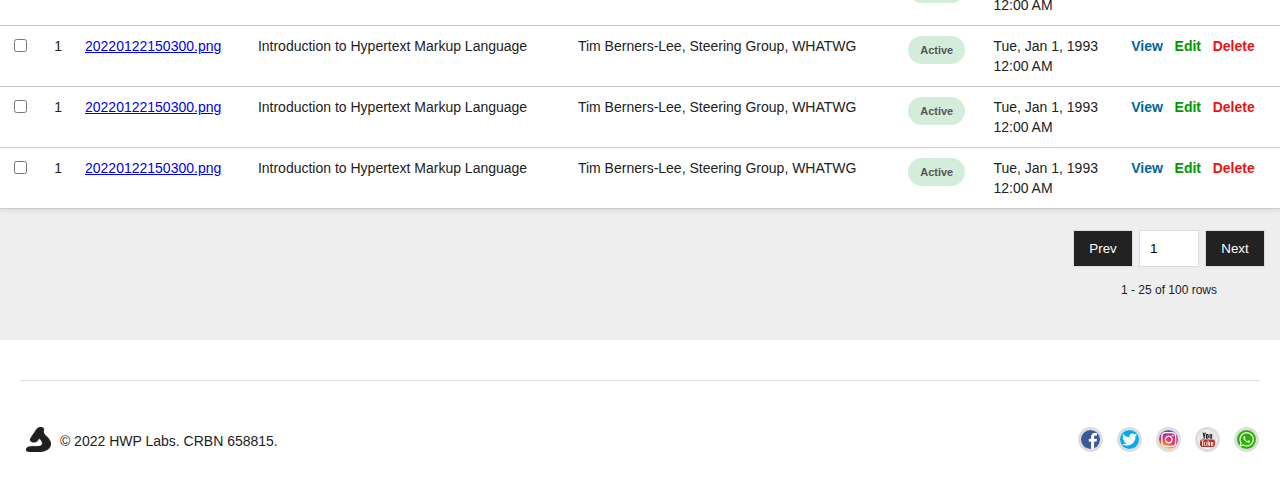
<file: admin-view-blogs.html>
<!DOCTYPE html>
<html lang="en-US">
<head>
  <!-- META TAGS -->
  <meta http-equiv="Content-Type" content="text/html; charset=utf-8" />
  <meta http-equiv="X-UA-Compatible" content="ie=edge" />
  <meta name="viewport" content="width=device-width, initial-scale=1.0" />
  <link rel="icon" href="./img/favicon.ico" type="image/x-icon" />
  <!-- CSS LIBRARY -->
  <link type="text/css" href="./css/shared.css" rel="stylesheet" />
  <link type="text/css" href="./css/layout.css" rel="stylesheet" />
  <link type="text/css" href="./css/admin.css" rel="stylesheet" />
  <link type="text/css" href="./css/tables.css" rel="stylesheet" />
  <link type="text/css" href="./css/theme.css" rel="stylesheet" />  
  <!-- JS LIBRARY -->
  <script type="text/javascript" src="./js/event-handler.js"></script>
  <title>Shaman | View Blogs</title>
</head>
<body class="admin" id="top" onload="cloneSelector('main .content tbody')">
<noscript>You need to enable JavaScript to run this app.</noscript>

<header>
  <div class="container">
    <table border="0">
      <tr>
        <th>
          <a href="index.html" title="Home">
            <img src="./img/typeface.png" alt="Shaman" />
            <sup>&reg;</sup>
          </a>
        </th>
        <td>
          <ul>
            <li>
              <a onclick="handleLogout()">Log out</a>
            </li>
          </ul>
        </td>
      </tr>
    </table>
  </div>
</header>

<nav>
  <div class="container">
    <table border="0" class="desktop">
      <tr>
        <th>
          <ul>
            <li>
              <a href="#admin-dashboard.html">
                Dashboard
              </a>
            </li>
            <li>
              <a href="admin-view-blogs.html">
                View Blogs [25]
              </a>
            </li>            
            <li>
              <a href="admin-add-blog.html">
                Add Blog
              </a>
            </li>
          </ul>
        </th>
        <td>
          <ul>
            <li>
              <a href="index.html" target="_blank" title="Visit Website">
                <img src="./img/ico-globe.png" width="32" alt="Visit Website" />
              </a>
            </li>
            <li>
              <a href="admin-account.html" title="My Account">
                <img src="./img/ico-user-circle.png" width="30" alt="Account:" />
                <b>Webmaster</b>
              </a>
            </li>
          </ul>          
        </td>
      </tr>
    </table>

    <table border="0" class="mobile">
      <tr>
        <th>
          <a href="admin-account.html" title="My Account">
            <img src="./img/ico-user-circle.png" width="30" alt="Account:" />
            <b>Webmaster</b>
          </a>        
        </th>
        <td>
          <u title="Menu" onclick="toggleDrawer(this, '#drawer')">&equiv;</u>
        </td>        
      </tr>
    </table>    
  </div>
</nav>

<div class="drawer" id="drawer">
  <ul>
    <li>
      <a href="#admin-dashboard.html">
        Dashboard
      </a>
    </li>  
    <li>
      <a href="admin-view-blogs.html">
        View Blogs [25]
      </a>
    </li>            
    <li>
      <a href="admin-add-blog.html">
        Add Blog
      </a>
    </li>
    <li>
      <a href="index.html" target="_blank">
        Visit Website
      </a>
    </li>    
  <ul>
</div>

<div class="notice" id="notice">
  <table border="0">
    <tr>
      <th>
        <i>&#128276;</i>
        <p>You signed in with another tab or window. <a href="">Reload</a> to refresh your session.</p>
      </th>
      <td>
        <a title="Hide" onclick="document.querySelector('#notice').style.display='none'">&times;</a>
      </td>
    </tr>
  </table>
</div>

<main>
  <div class="container">
    
    <section class="breadcrumb">          
      <table border="0">
        <tr>
          <th>    
            <h1>View Blogs</h1>
            <a href="">Home</a> &#10095;
            <a href="admin-view-blogs.html">View Blogs</a>
          </th>
          <td>
            <input type="button" onclick="window.location.href=''" value="Refresh" />
          </td>
        </tr>
      </table>
    </section>

    <section class="content">
      <table border="0">
        <caption>
          <form action="" method="GET" autocomplete="off">
            <input type="search" name="q" placeholder="Search by headline..." list="dl-headline" required />
            <datalist id="dl-headline">
              <option value="Introduction to Hypertext Markup Language" />
            </datalist>
          </form>
        </caption>
        <thead>
        <tr>
          <th><input type="checkbox" disabled /></th>
          <th>#</th>
          <th>Thumbnail</th>
          <th>Headline</th>
          <th>Editor(s)</th>
          <th>Status</th>  
          <th>Published</th>        
          <th>&nbsp;</th>
        </tr>
        </thead>
        <tbody>
        <tr>
          <td><input type="checkbox" /></td>
          <td>1</td>
          <td>
            <a href="uplods/20220122150300.png" target="_blank">
              20220122150300.png
            </a>
          </td>
          <td>Introduction to Hypertext Markup Language</td>
          <td>Tim Berners-Lee, Steering Group, WHATWG</td>
          <td><var>Active</var></td>
          <td style="white-space: nowrap;">
            <time datetime="1993-01-01T00:00:00">
              Tue, Jan 1, 1993 <br/> 12:00 AM
            </time>
          </td>        
          <td class="btn" style="white-space: nowrap;">
            <a class="btn-alt" href="#admin-view-blog.html?v=true&q=1">View</a> &nbsp;
            <a class="btn-pri" href="admin-edit-blog.html?e=true&q=1">Edit</a> &nbsp;
            <a class="btn-sec" onclick="handleDelete(1)">Delete</a>
          </td>
        </tr>
        </tbody>      
      </table>
    </section> 

    <section class="pager" id="pager">
      <form action="" method="GET" autocomplete="off">
        <table border="0">
          <caption>1 - 25 of 100 rows</caption>
          <tr>
            <th><input type="submit" name="prev" value="Prev" /></th>
            <td>
              <input type="number" name="page" value="1" min="0" required />
              <input type="hidden" name="total" value="100" min="0" required />
            </td>
            <th><input type="submit" name="next" value="Next" /></th>
          </tr>
        </table>
      </form>
    </section>    

  </div>
</main>

<footer id="end">
  <div class="container wrapper">
    <table border="0">
      <tr>
        <th>
          <ul>
            <li>
              <a href="#top" title="TOP">
                <img src="./img/logo.png" alt="Shaman" />
              </a>
            </li>
            <li>
              <address>&copy 2022 HWP Labs. <cite>CRBN 658815.</cite></address>
            </li>
          </ul>
        </th>
        <td>
          <ul>
            <li>
              <a href="#" title="Like us on Facebook">
                <img src="./img/sm-fb.png" alt="Facebook" />
              </a>
            </li>
            <li>
              <a href="#" title="Follow us on Twitter">
                <img src="./img/sm-tw.png" alt="Twitter" />
              </a>
            </li>
            <li>
              <a href="#" title="Follow us on Instagram">
                <img src="./img/sm-ig.png" alt="Instagram" />
              </a>
            </li>
            <li>
              <a href="#" title="Subscribe to our YouTube Channel">
                <img src="./img/sm-yt.png" alt="Twitter" />
              </a>
            </li>
            <li>
              <a href="#" title="Chat us on WhatsApp">
                <img src="./img/sm-wa.png" alt="Instagram" />
              </a>
            </li>
          </ul>
        </td>
      </tr>
    </table>
  </div>
</footer>

</body>
</html>
</file>
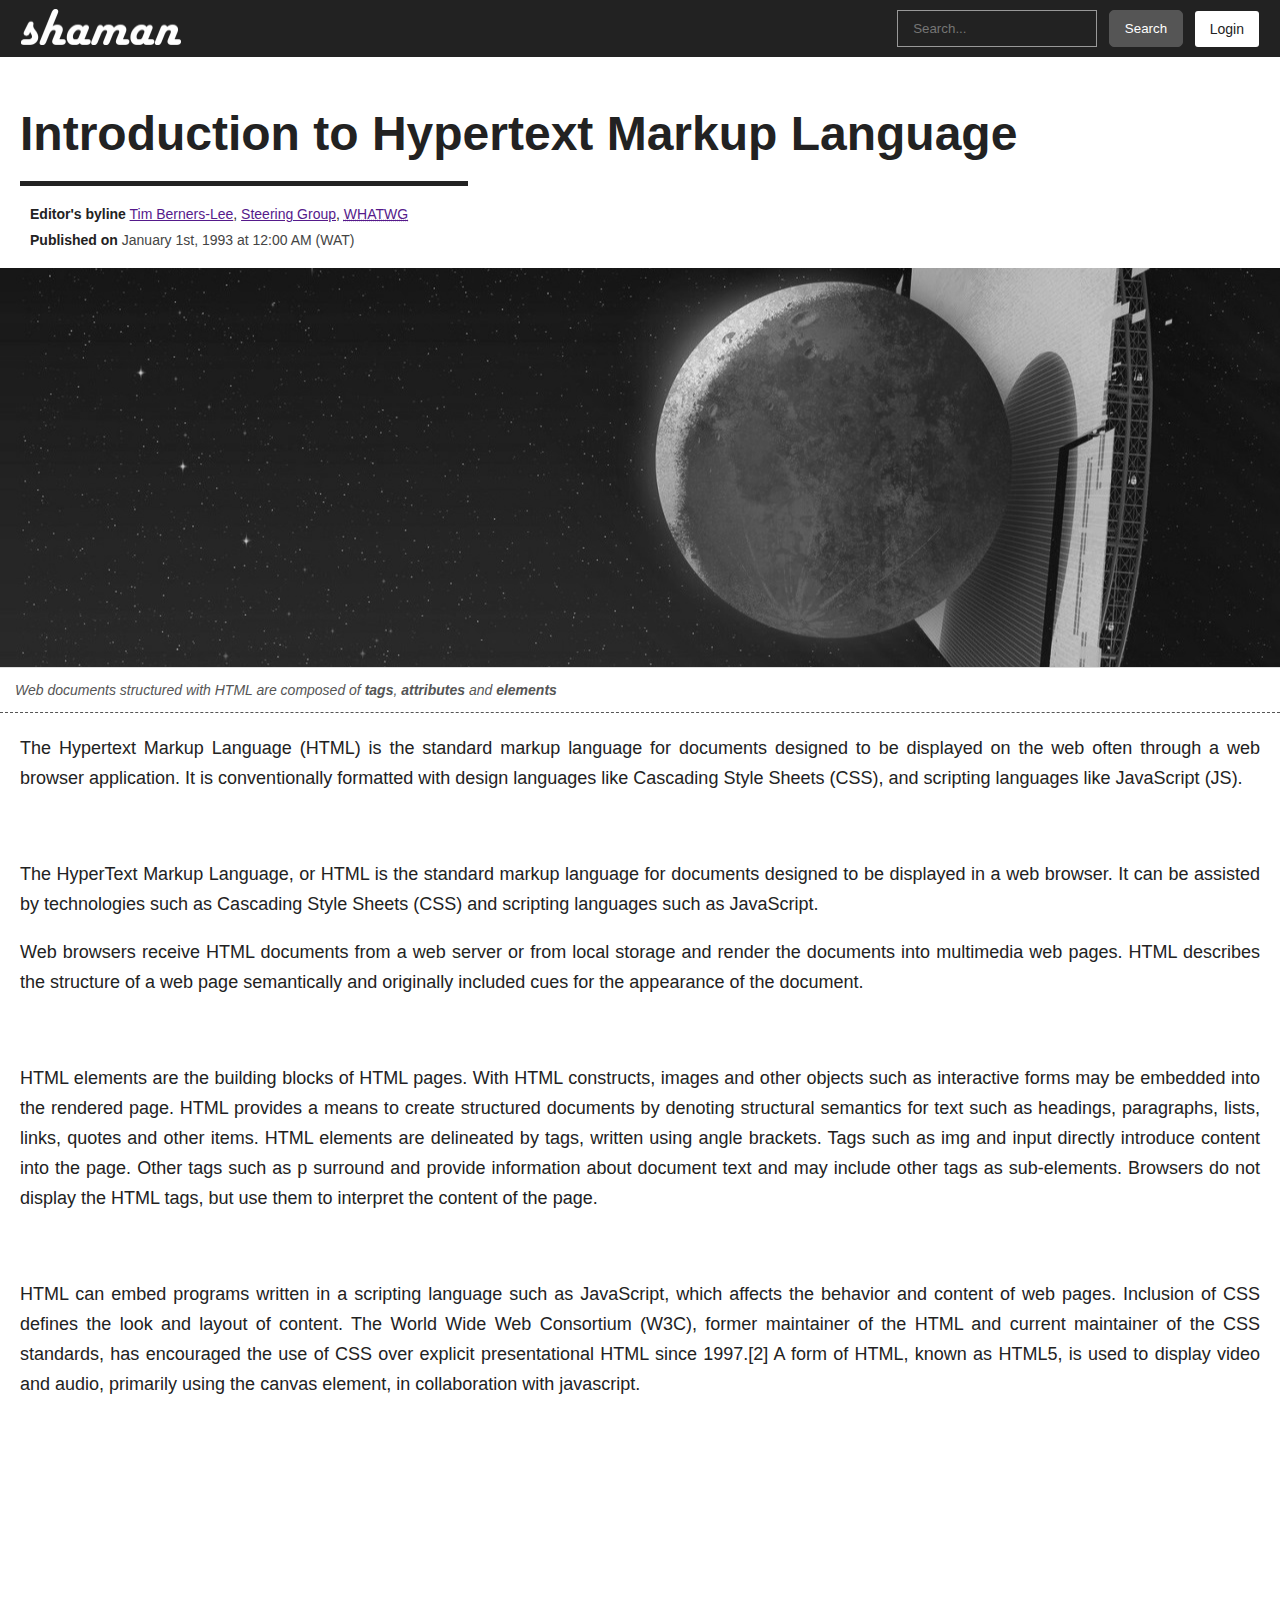
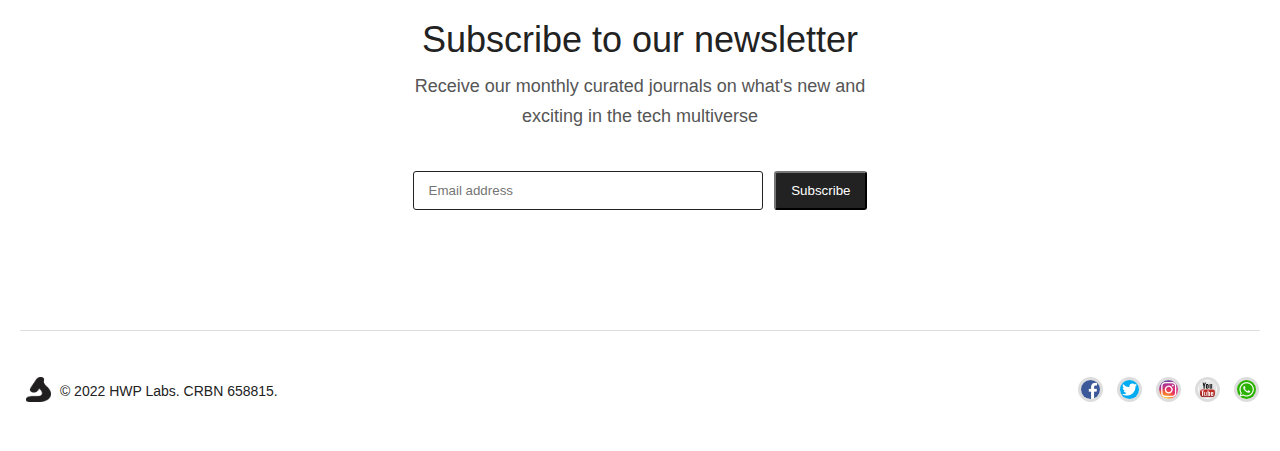
<file: blog.html>
<!DOCTYPE html>
<html lang="en-US">
<head>
  <!-- META TAGS -->
  <meta http-equiv="Content-Type" content="text/html; charset=utf-8" />
  <meta http-equiv="X-UA-Compatible" content="ie=edge" />
  <meta name="viewport" content="width=device-width, initial-scale=1.0" />
  <link rel="icon" href="./img/favicon.ico" type="image/x-icon" />
  <!-- CSS LIBRARY -->
  <link type="text/css" href="./css/shared.css" rel="stylesheet" />  
  <link type="text/css" href="./css/layout.css" rel="stylesheet" />
  <link type="text/css" href="./css/blog.css" rel="stylesheet" />
  <link type="text/css" href="./css/theme.css" rel="stylesheet" />  
  <!-- JS LIBRARY -->
  <script type="text/javascript" src="./js/event-handler.js"></script>
  <title>Shaman | Introduction to Hypertext Markup Language</title>
</head>
<body class="blog" id="top">
<noscript>You need to enable JavaScript to run this app.</noscript>

<header>
  <div class="container">
    <table border="0">
      <tr>
        <th>
          <a href="index.html" title="Home">
            <img src="./img/typeface.png" alt="Shaman" />
            <sup>&reg;</sup>
          </a>
        </th>
        <td>
          <ul>
            <li>
              <form action="blog.html" method="GET" autocomplete="off">
                <input type="search" name="q" placeholder="Search..." list="dl-headline" required />
                <datalist id="dl-headline">
                  <option value="Absolute beginner web dev capstone project" />
                </datalist>
                &nbsp; 
                <button>Search</button>
              </form>
            </li>
            <li>
              &nbsp; 
              <a href="login.html" target="_blank">Login</a>
            </li>
          </ul>
        </td>
      </tr>
    </table>
  </div>
</header>

<main>
  <div class="container"> 
    <hgroup class="wrapper">
      <h1>Introduction to Hypertext Markup Language</h1>
      
      <h4>
        <p>
          <b>Editor's byline</b>
          <a href="" title="Editor">Tim Berners-Lee</a>,
          <a href="" title="Editor">Steering Group</a>,
          <a href="" title="Editor">
            <abbr title="Web Hypertext Application Technology Working Group">WHATWG</abbr>
          </a>  
        </p>
        <p>
          <b>Published on</b> 
          <time datetime="1993-01-01T00:00:00">January 1st, 1993 at 12:00 AM (WAT)</time>
        </p>
      </h4>    
    </hgroup>
    
    <figure>
      <div class="thumbnail" style="background-image: url(./img/preview.png);">&nbsp;</div>
      <figcaption>
        Web documents structured with HTML are composed of <b>tags</b>, <b>attributes</b> and <b>elements</b>
      </figcaption>
    </figure>

    <article>
      The Hypertext Markup Language (HTML) is the standard markup language for documents designed to be 
      displayed on the web often through a web browser application. It is conventionally formatted with 
      design languages like Cascading Style Sheets (CSS), and scripting languages like JavaScript (JS).
      <p>&nbsp;</p>
The HyperText Markup Language, or HTML is the standard markup language for documents designed to be 
displayed in a web browser. It can be assisted by technologies such as Cascading Style Sheets (CSS) and 
scripting languages such as JavaScript.
<p></p>
Web browsers receive HTML documents from a web server or from local storage and render the documents into 
multimedia web pages. HTML describes the structure of a web page semantically and originally included cues 
for the appearance of the document.
<p>&nbsp;</p>
HTML elements are the building blocks of HTML pages. With HTML constructs, images and other objects such as 
interactive forms may be embedded into the rendered page. HTML provides a means to create structured 
documents by denoting structural semantics for text such as headings, paragraphs, lists, links, quotes and 
other items. HTML elements are delineated by tags, written using angle brackets. Tags such as 
<code>img</code> and <code>input</code> directly introduce content into the page. Other tags such as 
<code>p</code> surround and provide information about document text and may include other tags as 
sub-elements. Browsers do not display the HTML tags, but use them to interpret the content of the page.
<p>&nbsp;</p>
HTML can embed programs written in a scripting language such as JavaScript, which affects the behavior 
and content of web pages. Inclusion of CSS defines the look and layout of content. The World Wide Web 
Consortium (W3C), former maintainer of the HTML and current maintainer of the CSS standards, has encouraged 
the use of CSS over explicit presentational HTML since 1997.[2] A form of HTML, known as HTML5, is used to 
display video and audio, primarily using the <code>canvas</code> element, in collaboration with javascript.          
    </article>
        
  </div>
</main>

<aside>
  <hgroup>
    <h2>Subscribe to our newsletter</h2>
    <h3>Receive our monthly curated journals on what's new and exciting in the tech multiverse</h3>
  </hgroup>
  <form action="" method="POST" autocomplete="on" onsubmit="return false">
    <input type="email" name="email" placeholder="Email address" required /> &nbsp;
    <button onClick="handleSubscribe('aside form input')">Subscribe</button>
  </form>  
</aside>

<footer id="end">
  <div class="container wrapper">
    <table border="0">
      <tr>
        <th>
          <ul>
            <li>
              <a href="#top" title="TOP">
                <img src="./img/logo.png" alt="Shaman" />
              </a>
            </li>
            <li>
              <address>&copy 2022 HWP Labs. <cite>CRBN 658815.</cite></address>
            </li>
          </ul>
        </th>
        <td>
          <ul>
            <li>
              <a href="#" title="Like us on Facebook">
                <img src="./img/sm-fb.png" alt="Facebook" />
              </a>
            </li>
            <li>
              <a href="#" title="Follow us on Twitter">
                <img src="./img/sm-tw.png" alt="Twitter" />
              </a>
            </li>
            <li>
              <a href="#" title="Follow us on Instagram">
                <img src="./img/sm-ig.png" alt="Instagram" />
              </a>
            </li>
            <li>
              <a href="#" title="Subscribe to our YouTube Channel">
                <img src="./img/sm-yt.png" alt="Twitter" />
              </a>
            </li>
            <li>
              <a href="#" title="Chat us on WhatsApp">
                <img src="./img/sm-wa.png" alt="Instagram" />
              </a>
            </li>
          </ul>
        </td>
      </tr>
    </table>
  </div>
</footer>
  
</body>
</html>
</file>
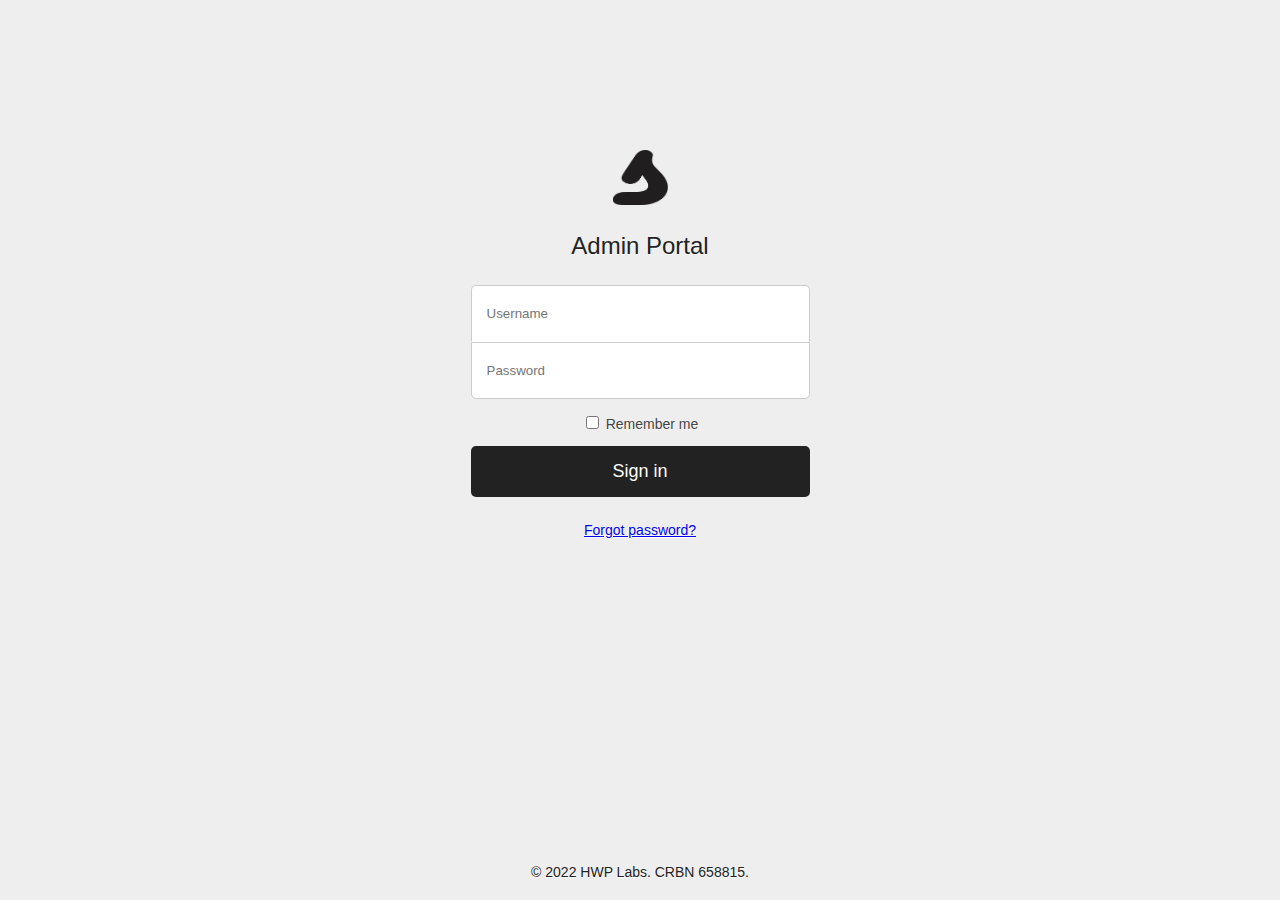
<file: login.html>
<!DOCTYPE html>
<html lang="en-US">
<head>
  <!-- META TAGS -->
  <meta http-equiv="Content-Type" content="text/html; charset=utf-8" />
  <meta http-equiv="X-UA-Compatible" content="ie=edge" />
  <meta name="viewport" content="width=device-width, initial-scale=1.0" />
  <link rel="icon" href="./img/favicon.ico" type="image/x-icon" />
  <!-- CSS LIBRARY -->
  <link type="text/css" href="./css/shared.css" rel="stylesheet" />
  <link type="text/css" href="./css/layout.css" rel="stylesheet" />
  <link type="text/css" href="./css/login.css" rel="stylesheet" />
  <link type="text/css" href="./css/theme.css" rel="stylesheet" />
  <!-- JS LIBRARY -->
  <script type="text/javascript" src="./js/event-handler.js"></script>
  <title>Shaman | Login</title>
</head>
<body class="login" id="top">
<noscript>You need to enable JavaScript to run this app.</noscript>

<!-- <div class="notice" id="notice">
  <table border="0">
    <tr>
      <th>
        <i>&#128276;</i>
        <p>You signed in with another tab or window. <a href="">Reload</a> to refresh your session.</p>
      </th>
      <td>
        <a title="Hide" onclick="document.querySelector('#notice').style.display='none'">&times;</a>
      </td>
    </tr>
  </table>
</div> -->

<main>
  <hgroup>
    <h1>
      <a href="index.html" title="Home">
        <img src="./img/logo.png" alt="Shaman" />
      </a>
    </h1>
    <h2>Admin Portal</h2>
  </hgroup>

  <form action="admin-view-blogs.html" method="POST" autocomplete="off">  
    <fieldset>  
      <input type="text" name="username" placeholder="Username" required />  
      <input type="password" name="password" placeholder="Password" ondblclick="togglePassword()" required />
      <p class="field-group">
        <input type="checkbox" id="checkbox" />
        <label for="checkbox">Remember me</label>
      </p>
      <button>Sign in</button>
      <a href="admin-view-blogs.html" target="_blank">Forgot password?</a>
    </fieldset>
  </form>

  <address>&copy 2022 HWP Labs. <cite>CRBN 658815.</cite></address>
</main>

</body>
</html>
</file>
<file: css/shared.css>
@charset "utf-8";
/* CSS Document */
* {
  font-family: "Lucida Sans", "Lucida Sans Regular", "Lucida Grande",
    "Lucida Sans Unicode", Geneva, Verdana, sans-serif;
  box-sizing: border-box;
}
html {
  scroll-behavior: smooth;
}
body {
  margin: 0;
  padding: 0;
  background-color: #eee;
  color: #222;
  font-size: 14px;
  font-size-adjust: 100%/1.4;
}
a,
input,
select,
textarea {
  -webkit-transition: all 0.1s;
  transition: all 0.1s;
  outline: none;
}
i,
cite,
address {
  font-style: normal;
}
ul {
  margin: 0;
  padding: 0;
  list-style-type: none;
}
ul li {
  display: inline-block;
  vertical-align: middle;
}
table {
  border-collapse: collapse;
  width: 100%;
}

.container {
  margin: 0 auto;
  width: 1280px;
}

.e404 main {
  margin-top: 200px;
  text-align: center;
  text-shadow: 0 1px #fff;
}
.e404 main img {
  width: 100px;
}
.e404 main hgroup {
  margin: 40px 0 0;
}
.e404 main h2 {
  color: #555;
  margin: 5px 0;
  font-size: 16px;
}
.e404 main h1 {
  margin: 0;
  font-size: 32px;
}
.e404 main p {
  margin: 10px 0 40px;
  padding: 0 20px;
  font-size: 16px;
  line-height: 22px;
}
.e404 main address {
  font-style: normal;
  position: absolute;
  bottom: 20px;
  width: 100%;
}

.notice {
  background-color: #fff8c5;
  color: #24292f;
  border-bottom: solid 1px #eed888;
  margin-bottom: 10px;
  padding: 12px;
}
.notice_200 {
  background-color: #d4edda;
  border-color: #090;
}
.notice_400 {
  background-color: #f8d7da;
  border-color: #e11;
}
.notice table tr {
  vertical-align: top;
}
.notice table tr th {
  text-align: left;
  font-weight: normal;
}
.notice table tr th i {
  font-style: normal;
}
.notice table tr th p {
  margin: 0 0 0 5px;
  padding: 0;
  display: inline;
}
.notice table tr th a {
  color: #0969da;
  text-decoration: none;
}
.notice table tr th a:hover {
  text-decoration: underline;
}
.notice table tr td {
  text-align: right;
}
.notice table tr td a {
  font-size: 18px;
  line-height: 0.2;
}
.notice table tr td a:hover {
  color: #e11;
  cursor: pointer;
}

.drawer {
  background-color: #fff;
  box-shadow: 0 2px 4px #ddd;
  position: absolute;
  width: 100%;
  display: none;
}
.drawer ul li {
  border-top: 1px solid #eee;
  display: block;  
}
.drawer ul li a {
  color: inherit;
  padding: 15px;
  text-decoration: none;
  display: block;
}
.drawer ul li a:hover {
  font-weight: bold;
}

/* responsive design */
@media only screen and (max-width: 1280px) {
  .container {
    width: 100%;
  }
}

@media only screen and (max-width: 640px) {
  .e404 main {
    margin-top: 100px;
  }
}
</file>
<file: css/layout.css>
@charset "utf-8";
/* CSS Document */
header {
  padding: 8px 20px;
  background-color: #222;
}
header sup {
  display: none;
}
header table tr th {
  text-align: left;
  width: 1px;
  white-space: nowrap;
}
header table tr th a {
  color: #fff;
  text-decoration: none;
}
header table tr th img {
  width: 160px;
  font-size: 38px;
  font-style: italic;
  line-height: 0.6;
}
header table tr th sup {
  font-size: 28px;
  font-weight: normal;
  line-height: 0;
}
header table tr td {
  text-align: right;
}
header table tr td form input {
  background-color: transparent;
  color: #eee;
  border: 1px solid #999;
  padding: 10px 15px;
  width: 200px;
}
header table tr td form input:focus {
  border-color: #eee;
  width: 210px;
}
header table tr td form button {
  background-color: #555;
  color: #fff;
  border: 1px solid #555;
  border-radius: 5px;
  padding: 10px 15px;
}
header table tr td form button:hover {
  background-color: #777;
  border-color: #777;
}
header table tr td a {
  background-color: #fff;
  color: #222;
  border-radius: 3px;
  padding: 10px 15px;
  text-decoration: none;
  display: inline-block;
}
header table tr td a:hover {
  background-color: #eee;
}

nav {
  padding: 5px 20px 0;
  background-color: #fff;
  box-shadow: 0 2px 4px #ddd;
}
nav a {
  color: #222;
  text-decoration: none;
}
nav a:hover {
  color: #069;
  font-weight: bold;
}
nav b {
  margin: 8px 0 0 2px;
  font-style: normal;
  display: inline-block;
  vertical-align: top;
}
nav u {
  text-decoration: none;
  font-size: 42px;
  line-height: 0.8;
  display: inline-block;
  cursor: pointer;
}
nav table {
  margin-top: 2px;
}
nav table tr th {
  text-align: left;
  font-weight: normal;
}
nav table tr td {
  text-align: right;
}

nav .desktop tr th ul li {
  margin-right: 15px;
  vertical-align: bottom;
}
nav .desktop tr td ul li {
  margin-left: 10px;
}
nav .mobile {
  display: none;
}

main {
  min-height: 640px;
  /* display: none; */
}

aside {
  background-color: #fff;
  padding: 100px 20px 50px;
  text-align: center;
}
aside h2 {
  margin: 0;
  font-size: 36px;
  font-weight: normal;
}
aside h3 {
  color: #555;
  margin: 10px 0;
  width: 455px;
  font-size: 18px;
  font-weight: normal;
  line-height: 30px;
  display: inline-block;
}
aside form {
  margin: 30px 0;
}
aside form input {
  border: solid thin #222;
  border-radius: 3px;
  padding: 11px 15px;
  width: 350px;
}
aside form input:focus {
  width: 360px;
}
aside form button {
  background-color: #222;
  color: #fff;
  border-color: #222;
  border-radius: 3px;
  padding: 10px 15px;
}
aside form button:hover {
  background-color: #eee;
  color: #222;
  border-color: #eee;
}

footer {
  background-color: #fff;
  padding: 40px 20px;
}
footer .wrapper {
  border-top: 1px solid #ddd;
  padding-top: 40px;
}
footer table {
  border-collapse: collapse;
  width: 100%;
}
footer table tr th {
  text-align: left;
  font-weight: normal;
}
footer table tr th img {
  margin: 5px;
  width: 25px;
}
footer table tr td {
  text-align: right;
}
footer table tr td ul li {
  margin-left: 10px;
  display: inline-block;
}
footer table tr td img {
  border: 3px solid #ddd;
  border-radius: 100%;
  width: 25px;
}

/* responsive design */
@media only screen and (max-width: 1280px) {
}

@media only screen and (max-width: 640px) {
  header {
    padding: 8px 15px;
  }
  header table tr td form {
    display: none;
  }

  nav {
    padding: 5px 10px;
  }
  nav .desktop {
    display: none;
  }
  nav .mobile {
    display: table;
  }

  aside {
    background-color: #fff;
    padding: 100px 20px 20px;
    text-align: center;
  }
  aside h2 {
    font-size: 20px;
  }
  aside h3 {
    width: 100%;
    font-size: 14px;
    line-height: 22px;
  }
  aside form {
    margin: 10px 0;
  }
  aside form input {
    width: 170px;
  }
  aside form input:focus {
    width: 180px;
  }
  aside form button {
    padding: 10px 12px;
  }

  footer {
    padding: 20px;
  }
  footer .wrapper {
    padding-top: 20px;
  }
}
</file>
<file: css/home.css>
@charset "utf-8";
/* CSS Document */
.home main .banner {
  background-repeat: no-repeat;
  background-position: center;
  background-attachment: fixed;
  background-size: cover;
  height: 50em;
  -webkit-filter: grayscale(100%);
  filter: grayscale(100%);
}

.home main .banner .wrapper {
  padding-top: 250px;
}

.home main .banner h1 {
  background-color: #fff;
  margin: 10px 0;
  padding: 15px 25px;  
  font-size: 42px;
  display: inline-block;
}

.home main .cards ul {
  padding: 40px 0;  
  text-align: center;
}
.home main .cards ul li {
  background-color: #fff;
  box-shadow: 0 4px 4px #ccc;
  margin: 20px 15px;
  min-width: 420px;
  max-width: 420px;
  text-align: left;
  display: inline-block;
  vertical-align: top;
}

.home main .cards .thumbnail {
  background-repeat: no-repeat;
  background-position: top center;
  background-attachment: scroll;
  background-size: cover;
  border-bottom: solid thin #ddd;
  height: 260px;
  -webkit-filter: grayscale(100%);
  filter: grayscale(100%);  
}
.home main .cards .content {
  padding: 15px 20px;
  min-height: 300px;
}

.home main .cards .headline {
  font-size: 22px;
  font-weight: bold;
  line-height: 28px;
}
.home main .cards .headline a {
  color: inherit;
  text-decoration: none;
}
.home main .cards .byline {
  margin: 8px 0;
  color: #444;
  font-size: 14px;
  line-height: 20px;
}
.home main .cards .summary {
  text-align: justify;
  font-size: 14px;
  line-height: 24px;
}

/* responsive design */
@media only screen and (max-width: 1280px) {
  .home main .banner {
    background-attachment: scroll;
    height: 30em;
  }
  .home main .banner .wrapper {
    padding-top: 120px;
    text-align: center;
  }
  .home main .banner h1 {
    font-size: 38px;
  }
  
  .home main .cards ul {
    padding: 20px 0;
    text-align: center;
  }
  .home main .cards ul li {
    margin: 20px 15px;
    min-width: 360px;
    max-width: 360px;
  }
}

@media only screen and (max-width: 640px) {
  .home main .banner {
    height: 20em;
  }
  .home main .banner .wrapper {
    padding-top: 60px;
  }
  .home main .banner h1 {
    font-size: 18px;
  }

  .home main .cards ul {
    padding: 0;
  }
  .home main .cards ul li {
    margin: 20px 0 0;
    min-width: 100%;
    max-width: 100%;
  }
  .home main .cards .thumbnail {
    height: 220px;
  }
  .home main .cards .content {
    padding: 15px;
  }
  .home main .cards .headline {
    font-size: 18px;
    line-height: 22px;
  }
  .home main .cards .byline {
    margin: 5px 0;
  }
  .home main .cards .summary {
    line-height: 22px;
  }
}
</file>
<file: css/theme.css>
@charset "utf-8";
/* CSS Document */
</file>
<file: css/admin.css>
@charset "utf-8";
/* CSS Document */
.admin main {
  margin-bottom: 40px;
}

.admin main .breadcrumb {
  background-color: #fff;
  box-shadow: 0 2px 4px #ddd;
  margin: 40px 0 20px;
  padding: 10px 25px 15px;
}
.admin main .breadcrumb table tr {
  vertical-align: bottom;
}
.admin main .breadcrumb table tr th {
  text-align: left;
  font-weight: normal;
}
.admin main .breadcrumb table tr td {
  text-align: right;
}
.admin main .breadcrumb h1 {
  margin: 20px 0 25px;
  font-size: 32px;
  font-weight: normal;
  line-height: 0;
}
.admin main .breadcrumb a {
  text-decoration: none;
}
.admin main .breadcrumb input {
  padding: 5px 10px;
}

.admin main .content {
  background-color: #fff;
  box-shadow: 0 2px 4px #ddd;  
}

/* responsive design */
@media only screen and (max-width: 1280px) {
  .admin main .breadcrumb {
    margin: 10px 0;
    padding: 10px 15px 15px;
  }
}

@media only screen and (max-width: 640px) {
  
}
</file>
<file: css/forms.css>
@charset "utf-8";
/* CSS Document */
.admin main .content form {
  margin-top: 20px;
  padding: 20px 30px;
  width: 683px;
  font-size: 14px;
}

.admin main .content form .field-group label {
  margin-left: 5px;
  display: inline-block;
  cursor: default;
}
.admin main .content form .field-group input,
.admin main .content form .field-group select,
.admin main .content form .field-group textarea {
  background-color: #fff;
  border: solid thin #ccc;
  border-radius: 4px;
  margin-top: 10px;
  padding: 12px 15px;
  width: 100%;
  display: block;
}
.admin main .content form .field-group input:focus,
.admin main .content form .field-group select:focus,
.admin main .content form .field-group textarea:focus {
  background-color: #f7f7f7;
  border-color: #555;
}
.admin main .content form .field-group input[type="file"] {
  padding: 10px 15px;
}
.admin main .content form .field-group input[readonly],
.admin main .content form .field-group select[readonly],
.admin main .content form .field-group textarea[readonly] {
  background-color: #eee;
}

.admin main .content form .radio-group {
  margin: 30px 0 0 0;
  padding: 0 auto;
  border: solid thin #ccc;
  border-radius: 4px;
}
.admin main .content form .radio-group legend {
  margin: 0;
  padding: 0 10px;
}
.admin main .content form .radio-group p {
  margin: 5px 0;
}

.admin main .content form .checkbox-group label {
  line-height: 22px;
}


.admin main .content form .button-group {
  margin-top: 10px;
  text-align: right;
}
.admin main .content form button {
  border: solid thin transparent;
  border-radius: 4px;
  margin-right: 5px;
  padding: 12px 24px;
  display: inline-block;
}
.admin main .content form button:first-child {
  background-color: #fff;
  color: #222;
  border-color: #999;
}
.admin main .content form button:first-child:hover {
  background-color: #eee;
  border-color: #222;
}
.admin main .content form button:last-child {
  background-color: #222;
  color: #fff;
}
.admin main .content form button:last-child:hover {
  background-color: #333;
}

.admin main .content form .image-group {
  text-align: center;
}
.admin main .content form .image-group .thumbnail {
  background-repeat: no-repeat;
  background-position: top center;
  background-attachment: scroll;
  background-size: cover;
  border-bottom: solid thin #ddd;
  width: 150px;
  height: 150px;
  border-radius: 100%;
  border: solid thin #ccc;
  display: inline-block;
}
/* responsive design */
@media only screen and (max-width: 1280px) {

}

@media only screen and (max-width: 640px) {
  .admin main .content form {
    padding: 20px;
    width: 100%;
  }
}
</file>
<file: css/tables.css>
@charset "utf-8";
/* CSS Document */
.admin main .content table {
  margin-top: 20px;
  font-size: 14px;
}

.admin main .content caption {
  padding: 0;
  margin: 0;
}

.admin main .content caption form input {
  background-color: #fff;
  border: solid thin #ccc;
  padding: 12px 15px;
  width: 100%;
  display: block;
}
.admin main .content caption form input:focus {
  background-color: #f7f7f7;
  border-color: #555;
}

.admin main .content table {
  margin: 0;
}
.admin main .content table tr {
  vertical-align: top;
}
.admin main .content table tr th {
  border-bottom: solid #ddd;
  padding: 15px 10px;
  text-transform: uppercase;
  text-align: left;
}
.admin main .content table tr td {
  border-bottom: 1px solid #ccc;
  padding: 10px;
  line-height: 20px;
}
.admin main .content table tr:hover td {
  background-color: #f7f7f7;
  border-bottom-color: #555;
}

.admin main .content table tr td var {
  background-color: #d4edda;
  color: #555;
  border-radius: 100px;
  padding: 4px 12px;
  font-size: 11px;
  font-weight: bold;
  font-style: normal;
  cursor: pointer;
  display: inline-block;
}

.admin main .content .btn a {
  color: inherit;
  text-decoration: none;
  font-weight: bold;
  cursor: pointer;
}
.admin main .content a.btn-pri {
  color: #090;
}
.admin main .content a.btn-sec {
  color: #e11;
}
.admin main .content a.btn-alt {
  color: #069;
}

.admin main .pager {
  margin: 20px 10px 0;
  text-align: right;
}
.admin main .pager table {
  width: auto;
  white-space: nowrap;
  display: inline-block;
}
.admin main .pager table caption {
  margin-top: 15px;
  font-size: 12px;
  caption-side: bottom;
}
.admin main .pager input {
  border: 1px solid #ddd;
  padding: 10px;
  width: 60px;
}
.admin main .pager input[type="submit"] {
  background-color: #222;
  color: #fff;
  margin: 0 4px;
}

/* responsive design */
@media only screen and (max-width: 1280px) {
  .admin main .content {
    overflow-x: auto;
  }
}

@media only screen and (max-width: 640px) {

}
</file>
<file: css/blog.css>
@charset "utf-8";
/* CSS Document */
.blog {
  background-color: #fff;
}

.blog main {
  margin: 50px 0 100px;
}

.blog main .container {
  width: 1024px;
}

.blog main .wrapper {
  margin: 0 10px;
}

.blog main h1 {
  margin: 20px 0 0;
  font-size: 48px;
  font-weight: bold;
  line-height: 54px;
}

.blog main h4 {
  border-top: 5px solid;
  margin: 20px 0 0;
  padding: 10px 60px 10px 10px;
  font-weight: normal;
  display: inline-block;
}
.blog main h4 p {
  margin: 10px 0;
  padding: 0;
}
.blog main h4 time {
  color: #444;
}

.blog main figure {
  border-bottom: dashed thin #555;
  margin: 0;
}
.blog main figcaption {
  color: #555;
  margin: 10px 0;
  font-style: italic;
  line-height: 24px;
}

.blog main .thumbnail {
  background-repeat: no-repeat;
  background-position: center;
  background-attachment: scroll;
  background-size: cover;
  border-bottom: solid thin #ddd;
  height: 400px;
  -webkit-filter: grayscale(100%);
  filter: grayscale(100%);
}

.blog main article {
  margin: 30px 0 0;
  width: 720px;
  text-align: justify;
  font-size: 18px;
  line-height: 30px;
}

/* responsive design */
@media only screen and (max-width: 1280px) {
  .blog main .container {
    width: 100%;
  }

  .blog main .wrapper {
    margin: 0 20px;
  }

  .blog main figcaption {
    margin: 10px 15px;
  }

  .blog main article {
    margin: 0;
    padding: 20px;
    width: 100%;
  }
}

@media only screen and (max-width: 640px) {
  .blog main {
    margin: 0;
    padding: 0;
  }

  .blog main .wrapper {
    margin: 0 15px;
  }

  .blog main h1 {    
    font-size: 28px;
    line-height: 34px;
  }
  .blog main h4 {
    padding: 10px 5px;
    line-height: 22px;
  }

  .blog main figcaption {
    line-height: 22px;
  }

  .blog main .thumbnail {
    background-attachment: scroll;
    height: 240px;
  }

  .blog main article {
    padding: 15px;
    font-size: 15px;
    line-height: 26px;
  }
}
</file>
<file: css/login.css>
@charset "utf-8";
/* CSS Document */
.login main {
  margin-top: 150px;
  text-align: center;
  text-shadow: 0 1px #fff;
}

.login main h1 img {
  width: 55px;
}

.login main h2 {
  font-size: 24px;
  font-weight: normal;
}

.login main form fieldset {
  border: none;
  width: 360px;
  display: inline-block;
}

.login main form input {
  border: 1px solid #ccc;
  border-bottom-color: #fff;
  padding: 20px 15px;
  width: 100%;
  display: block;
}
.login main form input[name="username"] {
  border-top-right-radius: 5px;
  border-top-left-radius: 5px;
}
.login main form input[name="password"] {
  border-bottom-color: #ccc;
  border-bottom-right-radius: 5px;
  border-bottom-left-radius: 5px;
}
.login main form input:focus {
  background-color: #f7f7f7;
}

.login main form button {
  background-color: #222;
  color: #fff;
  border: none;
  border-radius: 5px;
  margin-bottom: 25px;
  padding: 15px 0;
  width: 100%;
  font-size: 18px;
  display: block;
}
.login main form button:hover {
  background-color: #333;
}

.login main form .field-group input {
  width: auto;
  display: inline-block;
}
.login main form .field-group label {
  color: #444;
}

.login main address {
  position: absolute;
  bottom: 20px;
  width: 100%;
}

/* responsive design */
@media only screen and (max-width: 1280px) {

}

@media only screen and (max-width: 640px) {
  .login main {
    margin-top: 50px;
  }

  .login main form fieldset {
    padding: 0;
    width: 90%;
  }
}
</file>
